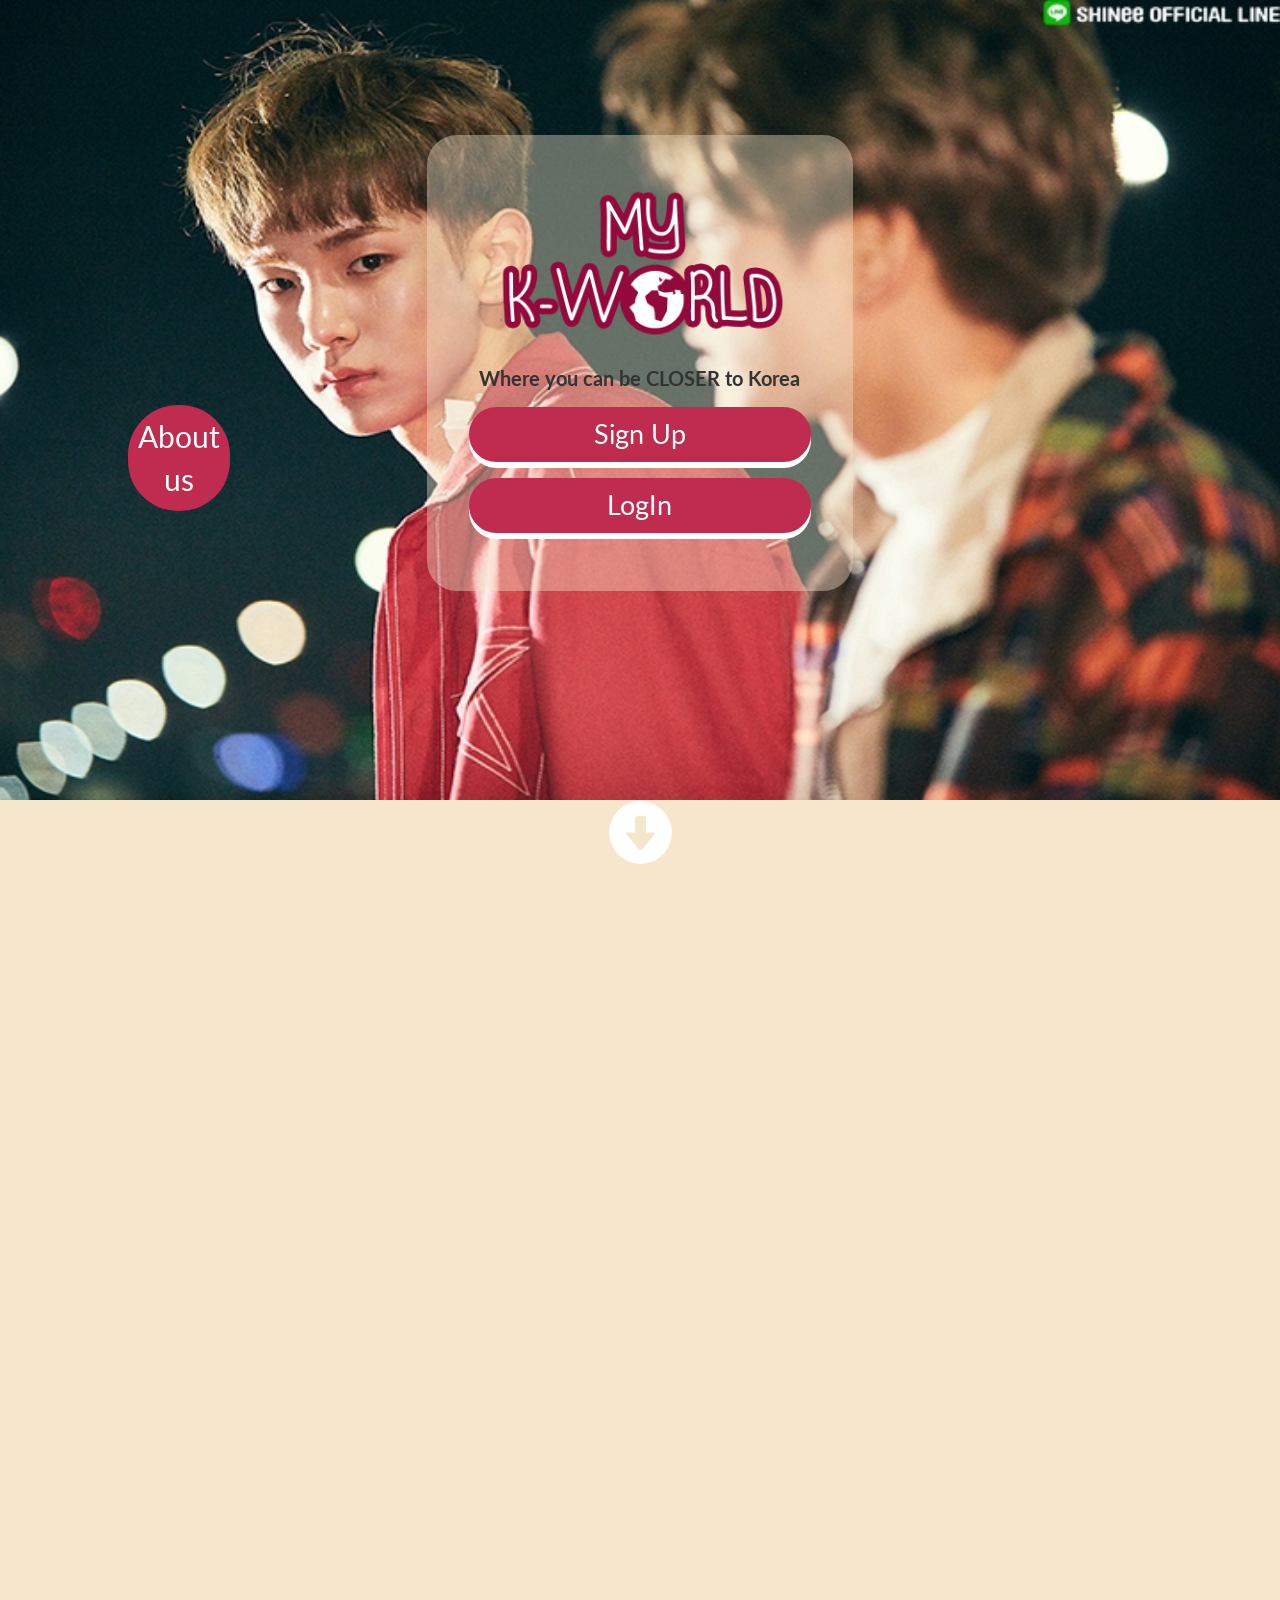
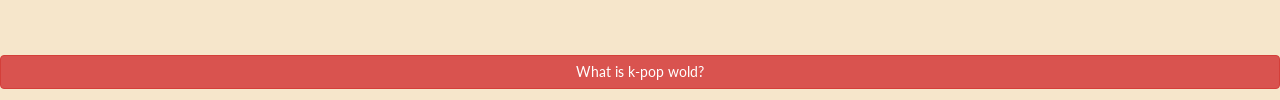
<file: index.html>
<!DOCTYPE html>
<html>
<head>
	<title>My K-World</title>
	<link rel="icon" href="img\planet.ico">

	<meta charset="UTF-8">
    <meta name="viewport" content="width=device-width, initial-scale=1">	

	<!--Librerias-->			
	<script type="text/javascript" src="js/jquery-2.1.4.min.js" ></script>
	<link href="css/bootstrap.css" rel="stylesheet">
	<script type="text/javascript" src="js/jq.js" ></script>

	<link href="https://fonts.googleapis.com/css?family=Lato" rel="stylesheet">
	<!--Estilos-->	
	<link href="css/index.css" rel="stylesheet">

</head>

<body>
<!--BACKGROUND-->
<div id="rotating-item-wrapper" class="col-sm-12">
	<img class="rotating-item img-responsive" src="img/chino1.jpg"/>
	<img class="rotating-item" src="img/chino2.jpg"/>
	<img class="rotating-item" src="img/chino3.jpg"/>
	<img class="rotating-item" src="img/chino4.jpg"/>
	<img class="rotating-item" src="img/chino5.jpg"/>
	<img class="rotating-item" src="img/chino6.jpg"/>
	<img class="rotating-item" src="img/chino7.png"/>
	<img class="rotating-item" src="img/chino8.png"/>
	<img class="rotating-item" src="img/chino9.jpg"/>
</div>

<!--LOGIN-->
	<div class = "row-fluid col-lg-offset-4 col-md-offset-4 col-lg-4 col-md-4 col-sm-12 col-xs-12 login">

		<div class="logo">
			<center>
				<img class =  "img-responsive" src="img/my-k-world-logo.png">
			</center>
		</div>

		<h3>Where you can be CLOSER to Korea</h3>

		<center>
			<input type="button" name="" value = "Sign Up" class="botonSU">
			<input type="button" name="" value = "LogIn" class="botonLI">
		</center>
	</div>
	
<!--YES LOGIN-->
	<div class = "row-fluid col-lg-offset-4 col-md-offset-4 col-lg-4 col-md-4 col-sm-12 col-xs-12 yeslogin">

		<div class="logo">
			<center>
				<img class =  "img-responsive" src="img/my-k-world-logo.png">
			</center>
		</div>

		<h3>Where you can be CLOSER to Korea</h3>

		<center>
			<input type="text" name="" value = "" class="email" required placeholder="Correo electrónico">
			<input type="text" name="" value = "" class="password" required placeholder="Contraseña">
			<input type="button" name="" value = "Login" class="OkLI">
		</center>
		<div>
			<center>
				<p>I don't have an account: <a href="#" class="singupback">SignUp</a></p>
			</center>
		</div>	
	</div>

<!--SINGUP-->	
	<div class="row-fluid col-lg-offset-3 col-md-offset-3 col-lg-6 col-md-6 col-sm-12 col-xs-12 registro">
		
			<div class="row-fluid">
				<form>
					<div class="descSU col-lg-4 col-md-4 col-sm-12 col-xs-12">Username</div>
					<input type="text" name="username" class="textSU col-lg-8 col-md-8 col-sm-12 col-xs-12" required placeholder="Username">

					<div class="descSU col-lg-4 col-md-4 col-sm-12 col-xs-12">Email</div>
					<input type="text" name="email" class="textSU col-lg-8 col-md-8 col-sm-12 col-xs-12" required placeholder="Email">

					<div class="descSU col-lg-4 col-md-4 col-sm-12 col-xs-12">Password</div>
					<input type="text" name="password" class="textSU col-lg-8 col-md-8 col-sm-12 col-xs-12" required placeholder="Password">

					<div class="descSU col-lg-4 col-md-4 col-sm-12 col-xs-12">Name</div>
					<input type="text" name="name" class="textSU col-lg-8 col-md-8 col-sm-12 col-xs-12" required placeholder="Name">

					<div class="descSU col-lg-4 col-md-4 col-sm-12 col-xs-12">Lastname</div>
					<input type="text" name="lastname" class="textSU col-lg-8 col-md-8 col-sm-12 col-xs-12" required placeholder="Lastname">

					<div class="descSU col-lg-4 col-md-4 col-sm-12 col-xs-12">Birthday</div>
					<input type="date" name="birthday" class="textSU col-lg-8 col-md-8 col-sm-12 col-xs-12">
					
					<div class="descSU col-lg-4 col-md-4 col-sm-12 col-xs-12">Gender</div>
					<select class="textSU col-lg-8 col-md-8 col-sm-12 col-xs-12">
						<option value="woman">Female</option>
						<option value="man">Male</option>
						<option value="other">Other</option>
					</select>

					<center>
							<input type="button" name="OkSU" value="Sign Up" class="OkSU">
					</center>			
				</form>
			</div>
			<div>
				<center>
					<p>I already have an account: <a href="#" class="loginback">Login</a></p>
				</center>
			</div>	
	</div>

<!--ABOUT US-->
	<div class="aboutus">
	  <a href="#" class="btnAbout">About<br>us</a>
	</div>

	<div class="landing">

		<div class="backIndex col-sm-12 text-center">
			<div class="row">
			<a href="#" class="backin">
				<span class="glyphicon glyphicon-circle-arrow-down"></span>
			</a>
				
			</div>
			<!--<div class="row Landpage">
						<div class = "col-lg-6 col-md-offset-3 col-md6 col-sm-6 col-sx-6 item ">
				
							<div class="panel panel-default">
							  <div class="panel-heading"><h2>FAV YOUR FAVORITE STAR</h2></div>

								  <div class="panel-body">

								  		<div class="row">
								  			<div class="col-lg-4 col-md-4 col-sm-4 col-sx-4">
								  			 <span class="Landpage-item-img"><img class="img-responsive" src="img/1.png"/> </span>
								  				
								  			</div>
								  			<div class="col-lg-8 col-md-8 col-sm-8 col-sx-8">
								  			<span class="Landpage-item-txt"><p> Lorem Ipsum is simply dummy text of the printing and typesetting industry. Lorem Ipsum has been the industry's standard dummy text ever since the 1500s, when an unknown printer took a galley of type and scrambled it to make a type specimen book. It has survived not only five centuries, but also the leap into electronic typesetting, remaining essentially unchanged. It was popularised in the 1960s with the release of Letraset sheets containing Lorem Ipsum passages, and more recently with desktop publishing software like Aldus PageMaker including versions of Lorem Ipsum</p></span>
								  				
								  			</div>
								  		</div>
								 
							  	  </div>
							</div>

				 
				</div>-->
						<div class="row Landpage ">
		

				<div class = "col-lg-12 col-md-12 col-sm-12 col-sx-12 Landpage-item landPanel-1">
				
							<div class="panel panel-default panel-transparent panel-centered">
							  <div class="panel-heading"><h2>FAV YOUR FAVORITE STAR</h2></div>

								  <div class="panel-body">

								  		<div class="row">
								  			<div class="col-lg-4 col-md-4 col-sm-4 col-sx-4">
								  			 <span class="Landpage-item-img"><img class="img-responsive" src="img/1.png"/> </span>
								  				
								  			</div>
								  			<div class="col-lg-8 col-md-8 col-sm-8 col-sx-8">
								  			<span class="Landpage-item-txt"><p> Lorem Ipsum is simply dummy text of the printing and typesetting industry. Lorem Ipsum has been the industry's standard dummy text ever since the 1500s, when an unknown printer took a galley of type and scrambled it to make a type specimen book. It has survived not only five centuries, but also the leap into electronic typesetting, remaining essentially unchanged. It was popularised in the 1960s with the release of Letraset sheets containing Lorem Ipsum passages, and more recently with desktop publishing software like Aldus PageMaker including versions of Lorem Ipsum</p></span>
								  				
								  			</div>
								  		</div>
								 
							  	  </div>
							</div>

				 <a class="btn btn-danger btn-outline btn-block btn-nextPanel">What is k-pop wold?</a>
				</div>

				

				<div class = "col-lg-12 col-md-12 col-sm-12 col-sx-12 Landpage-item landPanel-2">
				
							<div class="panel panel-default panel-transparent panel-centered">
							  <div class="panel-heading"><h2>RELEVANT NEWS</h2></div>

								  <div class="panel-body">

								  		<div class="row">
								  			<div class="col-lg-4 col-md-4 col-sm-4 col-sx-4">
								  			 <span class="Landpage-item-img"><img class="img-responsive" src="img/2.png"/> </span>
								  				
								  			</div>
								  			<div class="col-lg-8 col-md-8 col-sm-8 col-sx-8">
								  			<span class="Landpage-item-txt"><p> Lorem Ipsum is simply dummy text of the printing and typesetting industry. Lorem Ipsum has been the industry's standard dummy text ever since the 1500s, when an unknown printer took a galley of type and scrambled it to make a type specimen book. It has survived not only five centuries, but also the leap into electronic typesetting, remaining essentially unchanged. It was popularised in the 1960s with the release of Letraset sheets containing Lorem Ipsum passages, and more recently with desktop publishing software like Aldus PageMaker including versions of Lorem Ipsum</p></span>
								  				
								  			</div>
								  		</div>
								 
							  	  </div>
							</div>
				
			
				 <a class="btn btn-danger btn-outline btn-block btn-nextPanel">NEXT</a>
				</div>

				<div class = "col-lg-12 col-md-12 col-sm-12 col-sx-12 Landpage-item landPanel-3">
				

							<div class="panel panel-default panel-transparent panel-centered">
							  <div class="panel-heading"><h2>WATCHED DORAMAS?</h2></div>

								  <div class="panel-body">

								  		<div class="row">
								  			<div class="col-lg-4 col-md-4 col-sm-4 col-sx-4">
								  			 <span class="Landpage-item-img"><img class="img-responsive" src="img/3.png"/> </span>
								  				
								  			</div>
								  			<div class="col-lg-8 col-md-8 col-sm-8 col-sx-8">
								  			<span class="Landpage-item-txt"><p> Lorem Ipsum is simply dummy text of the printing and typesetting industry. Lorem Ipsum has been the industry's standard dummy text ever since the 1500s, when an unknown printer took a galley of type and scrambled it to make a type specimen book. It has survived not only five centuries, but also the leap into electronic typesetting, remaining essentially unchanged. It was popularised in the 1960s with the release of Letraset sheets containing Lorem Ipsum passages, and more recently with desktop publishing software like Aldus PageMaker including versions of Lorem Ipsum</p></span>
								  				
								  			</div>
								  		</div>
								 
							  	  </div>
							</div>
				
				
				 <a class="btn btn-danger btn-outline btn-block btn-nextPanel">NEXT</a>
				</div>


				<div class = "col-lg-12 col-md-12 col-sm-12 col-sx-12 Landpage-item landPanel-4">
				


							<div class="panel panel-default panel-transparent panel-centered">
							  <div class="panel-heading"><h2>BE PART OF THE COMUNITY</h2></div>

								  <div class="panel-body">

								  		<div class="row">
								  			<div class="col-lg-4 col-md-4 col-sm-4 col-sx-4">
								  			 <span class="Landpage-item-img"><img class="img-responsive" src="img/4.png"/> </span>
								  				
								  			</div>
								  			<div class="col-lg-8 col-md-8 col-sm-8 col-sx-8">
								  			<span class="Landpage-item-txt"><p> Lorem Ipsum is simply dummy text of the printing and typesetting industry. Lorem Ipsum has been the industry's standard dummy text ever since the 1500s, when an unknown printer took a galley of type and scrambled it to make a type specimen book. It has survived not only five centuries, but also the leap into electronic typesetting, remaining essentially unchanged. It was popularised in the 1960s with the release of Letraset sheets containing Lorem Ipsum passages, and more recently with desktop publishing software like Aldus PageMaker including versions of Lorem Ipsum</p></span>
								  				
								  			</div>
								  		</div>
								 
							  	  </div>
							</div>
				
				
				 <a class="btn btn-danger btn-outline btn-block btn-nextPanel">NEXT</a>
				</div>

				

		       	
		</div>

				<div class="row">
					<a class="btn btn-danger btn-outline btn-block btn-nextPanel">What is k-pop wold?</a>
				</div>
				
			</div>
			



			
			<!--

		<div class="row Landpage ">
		

				<div class = "col-lg-12 col-md-12 col-sm-12 col-sx-12 Landpage-item landPanel-1">
				<a href="index.html" class="btn btn-danger btn-outline btn-block btn btn-index">Back to Login</a>
							<div class="panel panel-default panel-transparent panel-centered">
							  <div class="panel-heading"><h2>FAV YOUR FAVORITE STAR</h2></div>

								  <div class="panel-body">

								  		<div class="row">
								  			<div class="col-lg-4 col-md-4 col-sm-4 col-sx-4">
								  			 <span class="Landpage-item-img"><img class="img-responsive" src="img/1.png"/> </span>
								  				
								  			</div>
								  			<div class="col-lg-8 col-md-8 col-sm-8 col-sx-8">
								  			<span class="Landpage-item-txt"><p> Lorem Ipsum is simply dummy text of the printing and typesetting industry. Lorem Ipsum has been the industry's standard dummy text ever since the 1500s, when an unknown printer took a galley of type and scrambled it to make a type specimen book. It has survived not only five centuries, but also the leap into electronic typesetting, remaining essentially unchanged. It was popularised in the 1960s with the release of Letraset sheets containing Lorem Ipsum passages, and more recently with desktop publishing software like Aldus PageMaker including versions of Lorem Ipsum</p></span>
								  				
								  			</div>
								  		</div>
								 
							  	  </div>
							</div>

				 <a class="btn btn-danger btn-outline btn-block btn-nextPanel">What is k-pop wold?</a>
				</div>

				

				<div class = "col-lg-12 col-md-12 col-sm-12 col-sx-12 Landpage-item landPanel-2">
				<a href="index.html" class="btn btn-danger btn-outline btn-block btn btn-index">Back to Login</a>
							<div class="panel panel-default panel-transparent panel-centered">
							  <div class="panel-heading"><h2>RELEVANT NEWS</h2></div>

								  <div class="panel-body">

								  		<div class="row">
								  			<div class="col-lg-4 col-md-4 col-sm-4 col-sx-4">
								  			 <span class="Landpage-item-img"><img class="img-responsive" src="img/2.png"/> </span>
								  				
								  			</div>
								  			<div class="col-lg-8 col-md-8 col-sm-8 col-sx-8">
								  			<span class="Landpage-item-txt"><p> Lorem Ipsum is simply dummy text of the printing and typesetting industry. Lorem Ipsum has been the industry's standard dummy text ever since the 1500s, when an unknown printer took a galley of type and scrambled it to make a type specimen book. It has survived not only five centuries, but also the leap into electronic typesetting, remaining essentially unchanged. It was popularised in the 1960s with the release of Letraset sheets containing Lorem Ipsum passages, and more recently with desktop publishing software like Aldus PageMaker including versions of Lorem Ipsum</p></span>
								  				
								  			</div>
								  		</div>
								 
							  	  </div>
							</div>
				
			
				 <a class="btn btn-danger btn-outline btn-block btn-nextPanel">NEXT</a>
				</div>

				<div class = "col-lg-12 col-md-12 col-sm-12 col-sx-12 Landpage-item landPanel-3">
				<a href="index.html" class="btn btn-danger btn-outline btn-block btn btn-index">Back to Login</a>

							<div class="panel panel-default panel-transparent panel-centered">
							  <div class="panel-heading"><h2>WATCHED DORAMAS?</h2></div>

								  <div class="panel-body">

								  		<div class="row">
								  			<div class="col-lg-4 col-md-4 col-sm-4 col-sx-4">
								  			 <span class="Landpage-item-img"><img class="img-responsive" src="img/3.png"/> </span>
								  				
								  			</div>
								  			<div class="col-lg-8 col-md-8 col-sm-8 col-sx-8">
								  			<span class="Landpage-item-txt"><p> Lorem Ipsum is simply dummy text of the printing and typesetting industry. Lorem Ipsum has been the industry's standard dummy text ever since the 1500s, when an unknown printer took a galley of type and scrambled it to make a type specimen book. It has survived not only five centuries, but also the leap into electronic typesetting, remaining essentially unchanged. It was popularised in the 1960s with the release of Letraset sheets containing Lorem Ipsum passages, and more recently with desktop publishing software like Aldus PageMaker including versions of Lorem Ipsum</p></span>
								  				
								  			</div>
								  		</div>
								 
							  	  </div>
							</div>
				
				
				 <a class="btn btn-danger btn-outline btn-block btn-nextPanel">NEXT</a>
				</div>


				<div class = "col-lg-12 col-md-12 col-sm-12 col-sx-12 Landpage-item landPanel-4">
				<a href="index.html" class="btn btn-danger btn-outline btn-block btn btn-index">Back to Login</a>


							<div class="panel panel-default panel-transparent panel-centered">
							  <div class="panel-heading"><h2>BE PART OF THE COMUNITY</h2></div>

								  <div class="panel-body">

								  		<div class="row">
								  			<div class="col-lg-4 col-md-4 col-sm-4 col-sx-4">
								  			 <span class="Landpage-item-img"><img class="img-responsive" src="img/4.png"/> </span>
								  				
								  			</div>
								  			<div class="col-lg-8 col-md-8 col-sm-8 col-sx-8">
								  			<span class="Landpage-item-txt"><p> Lorem Ipsum is simply dummy text of the printing and typesetting industry. Lorem Ipsum has been the industry's standard dummy text ever since the 1500s, when an unknown printer took a galley of type and scrambled it to make a type specimen book. It has survived not only five centuries, but also the leap into electronic typesetting, remaining essentially unchanged. It was popularised in the 1960s with the release of Letraset sheets containing Lorem Ipsum passages, and more recently with desktop publishing software like Aldus PageMaker including versions of Lorem Ipsum</p></span>
								  				
								  			</div>
								  		</div>
								 
							  	  </div>
							</div>
				
				
				 <a class="btn btn-danger btn-outline btn-block btn-nextPanel">NEXT</a>
				</div>

				

		       	
		</div>
		-->
		</div>



	</div>
<!--FOOTER-->
   <div class ="pie">
           <center>
                <div class = "container">

                 <div class = "about col-lg-2 col-md-2 col-sm-12 col-sx-12">
                 	
                 </div>

                <div class = "cosita col-lg-8 col-md-8 col-sm-12 col-sx-12" >
                      Website Terms of Use and Privacy Policy Financial Privacy Policy Site Map More Info About My K-World
                </div>

                <div class = "cr col-lg-2 col-md-2 col-sm-12 col-sx-12">
                    Copyright 2017
                </div>
                    
                
                </div>
            </center>
    </div>
<!--LANDING PAGE-->



</body>
	<!--Jcueros y eso-->
	<script type="text/javascript" src = "js/mover.js"></script>
	<script type="text/javascript" src = "js/infiniteImg.js"></script>
</html>
</file>
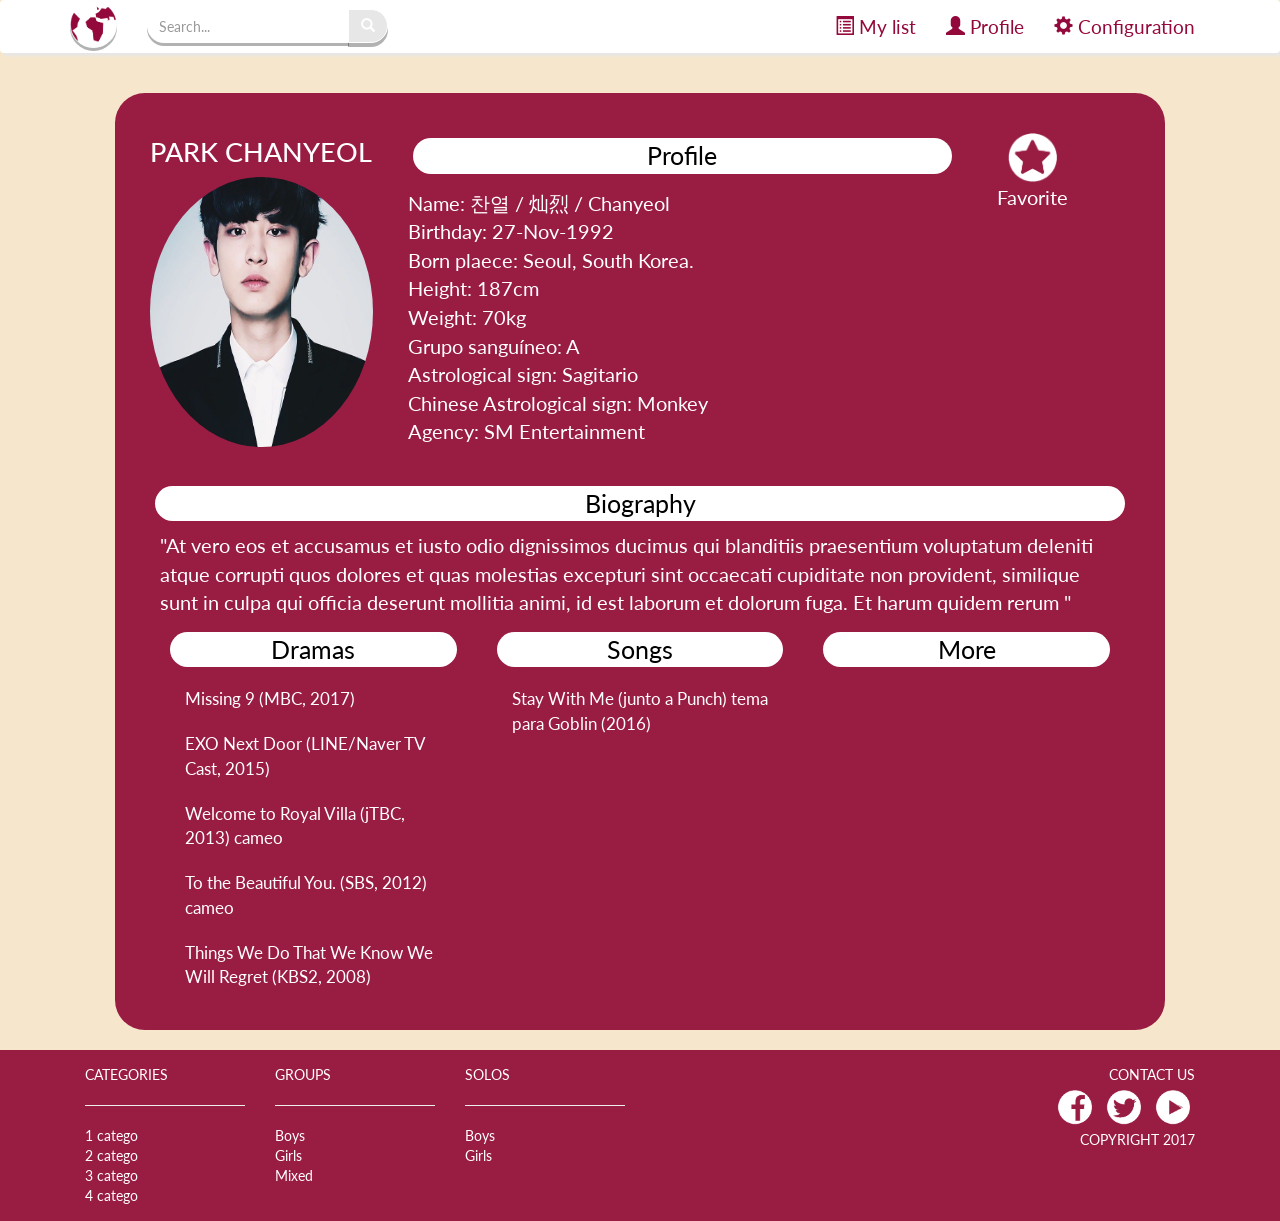
<file: artist.html>
<!DOCTYPE html>
<html>
<head>
	<title>My K-World</title>
	<link rel="icon" href="img\planet.ico">

	<meta charset="UTF-8">
    <meta name="viewport" content="width=device-width, initial-scale=1">	

	<!--Librerias-->			
	<script type="text/javascript" src="js/jquery-2.1.4.min.js" ></script>
	<link href="css/bootstrap.css" rel="stylesheet">

	<link href="https://fonts.googleapis.com/css?family=Lato" rel="stylesheet">
	<!--Estilos-->	
	<link href="css/style.css" rel="stylesheet">

</head>

<body>

 <div class="container-fluid">

<!--NAVBAR-->
  <div class="row">
    <nav class="navbar nb-color" role="navigation">
                  <div class = "container">
                  <!-- El logotipo y el icono que despliega el menú se agrupan
                       para mostrarlos mejor en los dispositivos móviles -->
                  <div class="navbar-header">
                    <button type="button" class="navbar-toggle nb-btn-mini" data-toggle="collapse"
                            data-target=".navbar-ex1-collapse">
                      <span class="sr-only">More</span>
                      <span class="icon-bar"></span>
                      <span class="icon-bar"></span>
                      <span class="icon-bar"></span>
                    </button>
                    <a class="navbar-brand logotipo" href="start.html"><img src="img/planet.png" class = "logoNav"></a>
                  </div>
                 
                  <!-- Agrupar los enlaces de navegación, los formularios y cualquier
                       otro elemento que se pueda ocultar al minimizar la barra -->
                  <div class="collapse navbar-collapse navbar-ex1-collapse navSearch">

                    <form class="nav navbar-form navbar-left" role="search">
                      <div class="form-group input-group">
                        <input type="text" class="form-control nb-search" placeholder="Search...">
                          <span class="input-group-btn"><button type="submit" class="btn btn-danger nb-search-btnok search-btn"><span class="glyphicon glyphicon-search"></span></button></span>

                      </div>
                      
                    </form>
                 
                    <ul class="nav navbar-nav navbar-right">
                      <li><a href="list.html" class = "nb-link"><span class = "glyphicon glyphicon-list-alt"></span> My list</a></li>
                      <li><a href="profile.html" class = "nb-link"><span class = "glyphicon glyphicon-user"></span> Profile</a></li>
                      <li class="dropdown"><a href="#" class="dropdown-toggle nb-link" data-toggle="dropdown"><span class = "glyphicon glyphicon-cog"></span> Configuration</a>
                          <ul class="dropdown-menu menusito">
                      <li><a href="config.html"><span class = "glyphicon glyphicon-edit"></span> Edit profile</a></li>
                      <li><a href="config-account.html"><span class = "glyphicon glyphicon-cog"></span> Account settings</a></li>
                      <li><a href="index.html"><span class = "glyphicon glyphicon-log-out"></span> Log out</a></li>
                    </ul>
                      </li>
                    </ul>

                  </div>
                  </div>
      </nav>
  </div>
<!--CONTENIDO-->

<div class="row elart">
	<div class = "foto col-lg-3 col-md-3 col-sm-12 col-xs-12">
		<h4 class="text-center"> PARK CHANYEOL</h4>
		<img src="img/chanyeol.jpg" class="img-responsive img-circle">
	</div>
	<div  class = "descrip col-lg-7 col-md-7 col-sm-12 col-xs-12">
		<div class="smolbio">Profile</div>
		<ul>
			<li>Name: 찬열 / 灿烈 / Chanyeol</li>
			<li>Birthday: 27-Nov-1992</li>
			<li>Born plaece: Seoul, South Korea.</li>
			<li>Height: 187cm</li>
			<li>Weight: 70kg</li>
			<li>Grupo sanguíneo: A</li>
			<li>Astrological sign: Sagitario</li>
			<li>Chinese Astrological sign: Monkey</li>
			<li>Agency: SM Entertainment</li>
		</ul>
	</div>
	<div  class = "follow col-lg-2 col-md-2 col-sm-12 col-xs-12">
    <ul>
      <li class="fol2">
        <a href="#"><img src="img/fav.png" class = "img-responsive">Favorite</a>
      </li>
    </ul>	
	</div>
	
	<div  class = "mas col-lg-12 col-md-12 col-sm-12 col-xs-12">

		<div class="smolbio">Biography</div>

		<div class = "smolbioDd">
			
      <p>"At vero eos et accusamus et iusto odio dignissimos ducimus qui blanditiis praesentium voluptatum deleniti atque corrupti quos dolores et quas molestias excepturi sint occaecati cupiditate non provident, similique sunt in culpa qui officia deserunt mollitia animi, id est laborum et dolorum fuga. Et harum quidem rerum "</p>
			
      <div class="dramas col-lg-4 col-md-4 col-sm-12 col-xs-12">
				<div class="smolbio">Dramas</div>
				<ul>
					<li>Missing 9 (MBC, 2017)</li>
					<li>EXO Next Door (LINE/Naver TV Cast, 2015)</li>
					<li>Welcome to Royal Villa (jTBC, 2013) cameo</li>
					<li>To the Beautiful You. (SBS, 2012) cameo</li>
					<li>Things We Do That We Know We Will Regret (KBS2, 2008)</li>
				</ul>
			</div>
			<div class="songs col-lg-4 col-md-4 col-sm-12 col-xs-12">
				<div class="smolbio">Songs</div>
				<ul>
					<li>Stay With Me (junto a Punch) tema para Goblin (2016)</li>
				</ul>
			</div>
			<div class="more col-lg-4 col-md-4 col-sm-12 col-xs-12">
				<div class="smolbio">More</div>
				<ul>
					<li></li>
				</ul>
			</div>
		</div>
	</div>

</div>

<!--FOOTER-->
 <div class ="row pie">
        <div class = "container">
                 <div class = "col-lg-2 col-md-2 col-sm-12 col-sx-12 category">
                  <a href="#">CATEGORIES</a>
                  <hr>
                  <ul>
                    <li><a href="#">1 catego</a></li>
                    <li><a href="#">2 catego</a></li>
                    <li><a href="#">3 catego</a></li>
                    <li><a href="#">4 catego</a></li>
                  </ul>
                  <hr class= "lineaverse">
                 </div>

                 <div class = "col-lg-2 col-md-2 col-sm-12 col-sx-12 groups">
                  <a href="#">GROUPS</a>
                  <hr>
                  <ul>
                    <li><a href="#">Boys</a></li>
                    <li><a href="#">Girls</a></li>
                    <li><a href="#">Mixed</a></li>
                  </ul>
                  <hr class= "lineaverse">
                 </div>
                 <div class = "col-lg-2 col-md-2 col-sm-12 col-sx-12 solos">
                  <a href="#">SOLOS</a>
                  <hr>
                  <ul>
                    <li><a href="#">Boys</a></li>
                    <li><a href="#">Girls</a></li>
                  </ul>
                  <hr class= "lineaverse">
                 </div>
                 <div class = "col-lg-6 col-md-6 col-sm-12 col-sx-12 contact">
                  <a href="#">CONTACT US</a>
                  <br>
                  <a href=""><img src="img/fbh.png" class="img1"></a>
                  <a href=""><img src="img/twit.png" class="img2"></a>
                  <a href=""><img src="img/u2h.png" class="img3"></a>

                  <P>COPYRIGHT 2017</P>
                </div>        
        </div>
 </div>

 </div>


</body>
	<!--Jcueros y eso-->
	<script type="text/javascript" src = "js/bootstrap.js"></script>
</html>
</file>
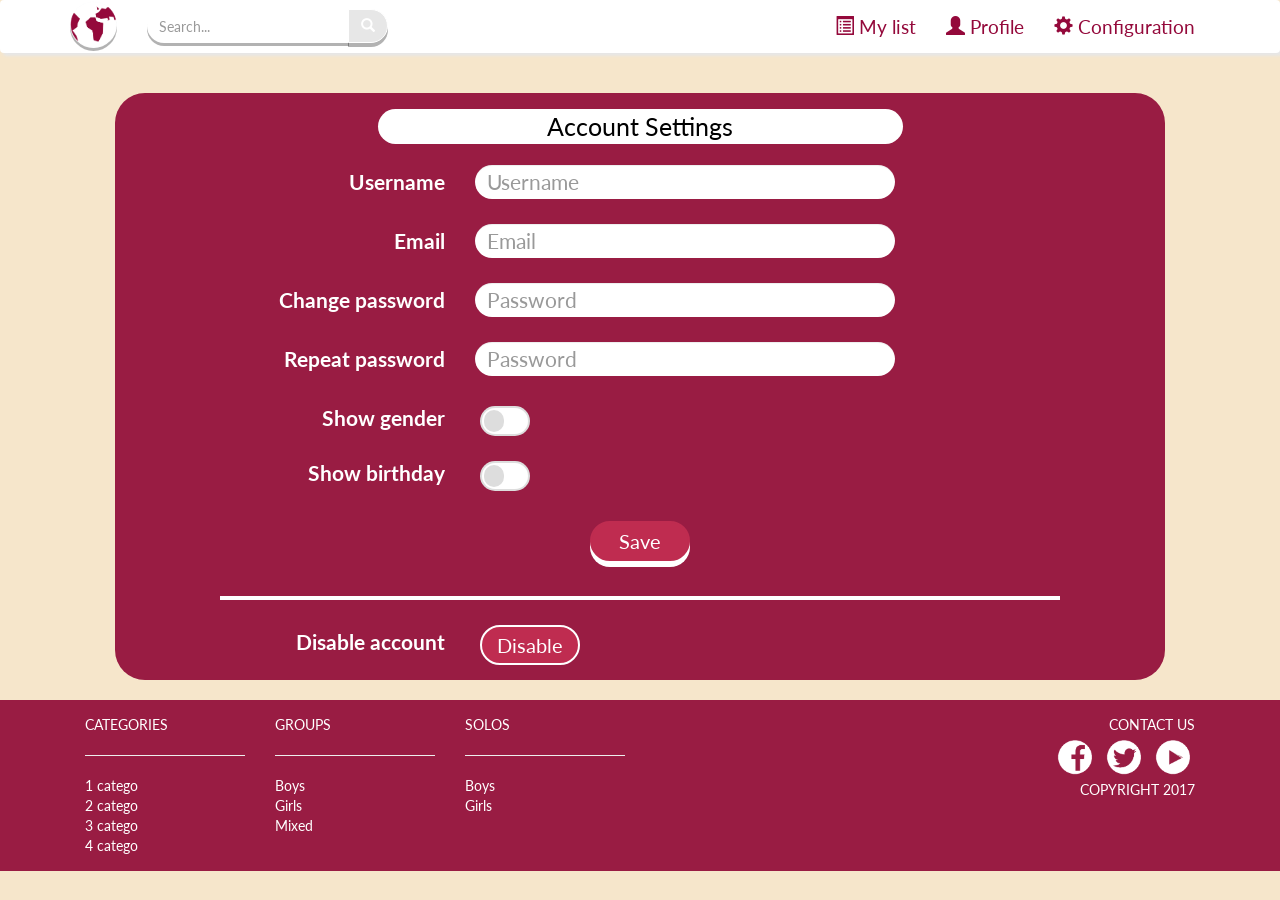
<file: config-account.html>
<!DOCTYPE html>
<html>
<head>
	<title>My K-World</title>
	<link rel="icon" href="img\planet.ico">

	<meta charset="UTF-8">
    <meta name="viewport" content="width=device-width, initial-scale=1">	

	<!--Librerias-->			
	<script type="text/javascript" src="js/jquery-2.1.4.min.js" ></script>
	<link href="css/bootstrap.css" rel="stylesheet">

	<link href="https://fonts.googleapis.com/css?family=Lato" rel="stylesheet">
	<!--Estilos-->	
	<link href="css/style.css" rel="stylesheet">

	<script type="text/javascript" src = "js/verFoto.js"></script>
</head>

<body>

 <div class="container-fluid">

<!--NAVBAR-->
   <div class="row">
    <nav class="navbar nb-color" role="navigation">
                  <div class = "container">
                  <!-- El logotipo y el icono que despliega el menú se agrupan
                       para mostrarlos mejor en los dispositivos móviles -->
                  <div class="navbar-header">
                    <button type="button" class="navbar-toggle nb-btn-mini" data-toggle="collapse"
                            data-target=".navbar-ex1-collapse">
                      <span class="sr-only">More</span>
                      <span class="icon-bar"></span>
                      <span class="icon-bar"></span>
                      <span class="icon-bar"></span>
                    </button>
                    <a class="navbar-brand logotipo" href="start.html"><img src="img/planet.png" class = "logoNav"></a>
                  </div>
                 
                  <!-- Agrupar los enlaces de navegación, los formularios y cualquier
                       otro elemento que se pueda ocultar al minimizar la barra -->
                  <div class="collapse navbar-collapse navbar-ex1-collapse navSearch">

                    <form class="nav navbar-form navbar-left" role="search">
                      <div class="form-group input-group">
                        <input type="text" class="form-control nb-search" placeholder="Search...">
                          <span class="input-group-btn"><button type="submit" class="btn btn-danger nb-search-btnok search-btn"><span class="glyphicon glyphicon-search"></span></button></span>

                      </div>
                      
                    </form>
                 
                    <ul class="nav navbar-nav navbar-right">
                      <li><a href="list.html" class = "nb-link"><span class = "glyphicon glyphicon-list-alt"></span> My list</a></li>
                      <li><a href="profile.html" class = "nb-link"><span class = "glyphicon glyphicon-user"></span> Profile</a></li>
                      <li class="dropdown"><a href="#" class="dropdown-toggle nb-link" data-toggle="dropdown"><span class = "glyphicon glyphicon-cog"></span> Configuration</a>
                          <ul class="dropdown-menu menusito">
                      <li><a href="config.html"><span class = "glyphicon glyphicon-edit"></span> Edit profile</a></li>
                      <li><a href="config-account.html"><span class = "glyphicon glyphicon-cog"></span> Account settings</a></li>
                      <li><a href="index.html"><span class = "glyphicon glyphicon-log-out"></span> Log out</a></li>
                    </ul>
                      </li>
                    </ul>

                  </div>
                  </div>
      </nav>
  </div>
<!--CONTENIDO-->

	<div class="row config">

		<div class="tittle-edt">Account Settings</div>

		<form class="form-horizontal formu-edit text-center">	

     <div class="form-group">
        <label for="input1" class="col-sm-offset-1 col-sm-3 control-label descE">Username</label>
        <div class="col-sm-5">
            <input type="text" class="form-control textE" id="input1" placeholder="Username">
        </div>
      </div>

      <div class="form-group">
        <label for="input2" class="col-sm-offset-1 col-sm-3 control-label descE">Email</label>
        <div class="col-sm-5">
            <input type="text" class="form-control textE" id="input2" placeholder="Email">
        </div>
      </div>

      <div class="form-group">
        <label for="input3" class="col-sm-offset-1 col-sm-3 control-label descE">Change password</label>
         <div class="col-sm-5">
           <input type="text" class="form-control textE" id="input3" placeholder="Password">
         </div>
      </div>

      <div class="form-group">
        <label for="input4" class="col-sm-offset-1 col-sm-3 control-label descE">Repeat password</label>
         <div class="col-sm-5">
           <input type="text" class="form-control textE" id="input4" placeholder="Password">
         </div>
      </div>
				
      <div class="form-group">
        <label for="input5" class="col-sm-offset-1 col-sm-3 control-label descE">Show gender</label>
         <div class="col-sm-5">

           <div class="switch">
              <input id="cmn-toggle-1" class="cmn-toggle cmn-toggle-round-flat" type="checkbox" value="yesGend">
              <label for="cmn-toggle-1" class="coso"></label>
          </div>
          </div>
      </div>

      <div class="form-group">
        <label for="input6" class="col-sm-offset-1 col-sm-3 control-label descE">Show birthday</label>
         <div class="col-sm-5">

           <div class="switch">
              <input id="cmn-toggle-2" class="cmn-toggle cmn-toggle-round-flat" type="checkbox" value="yesBirth">
              <label for="cmn-toggle-2" class="coso"></label>
          </div>
          </div>
      </div>

				<input type="button" name="OkEdit" value="Save" class="OkEdit">
		</form>

    <hr class="lineaGG">

    <form class="form-horizontal formu-edit">
       <div class="form-group">
        <label for="input2" class="col-sm-offset-1 col-sm-3 control-label descE">Disable account</label>
        <div class="col-sm-5">
            <input type="button" name="OkBye" value="Disable" class="OkBye">
        </div>
      </div>
    </form>
	
	</div>

<!--FOOTER-->
 <div class ="row pie">
        <div class = "container">
                 <div class = "col-lg-2 col-md-2 col-sm-12 col-sx-12 category">
                  <a href="#">CATEGORIES</a>
                  <hr>
                  <ul>
                    <li><a href="#">1 catego</a></li>
                    <li><a href="#">2 catego</a></li>
                    <li><a href="#">3 catego</a></li>
                    <li><a href="#">4 catego</a></li>
                  </ul>
                  <hr class= "lineaverse">
                 </div>

                 <div class = "col-lg-2 col-md-2 col-sm-12 col-sx-12 groups">
                  <a href="#">GROUPS</a>
                  <hr>
                  <ul>
                    <li><a href="#">Boys</a></li>
                    <li><a href="#">Girls</a></li>
                    <li><a href="#">Mixed</a></li>
                  </ul>
                  <hr class= "lineaverse">
                 </div>
                 <div class = "col-lg-2 col-md-2 col-sm-12 col-sx-12 solos">
                  <a href="#">SOLOS</a>
                  <hr>
                  <ul>
                    <li><a href="#">Boys</a></li>
                    <li><a href="#">Girls</a></li>
                  </ul>
                  <hr class= "lineaverse">
                 </div>
                 <div class = "col-lg-6 col-md-6 col-sm-12 col-sx-12 contact">
                  <a href="#">CONTACT US</a>
                  <br>
                  <a href=""><img src="img/fbh.png" class="img1"></a>
                  <a href=""><img src="img/twit.png" class="img2"></a>
                  <a href=""><img src="img/u2h.png" class="img3"></a>

                  <P>COPYRIGHT 2017</P>
                </div>        
        </div>
 </div>

 </div>


</body>
	<!--Jcueros y eso-->
	<script type="text/javascript" src = "js/bootstrap.js"></script>
	<script type="text/javascript" src = "js/verFoto.js"></script>
</html>
</file>
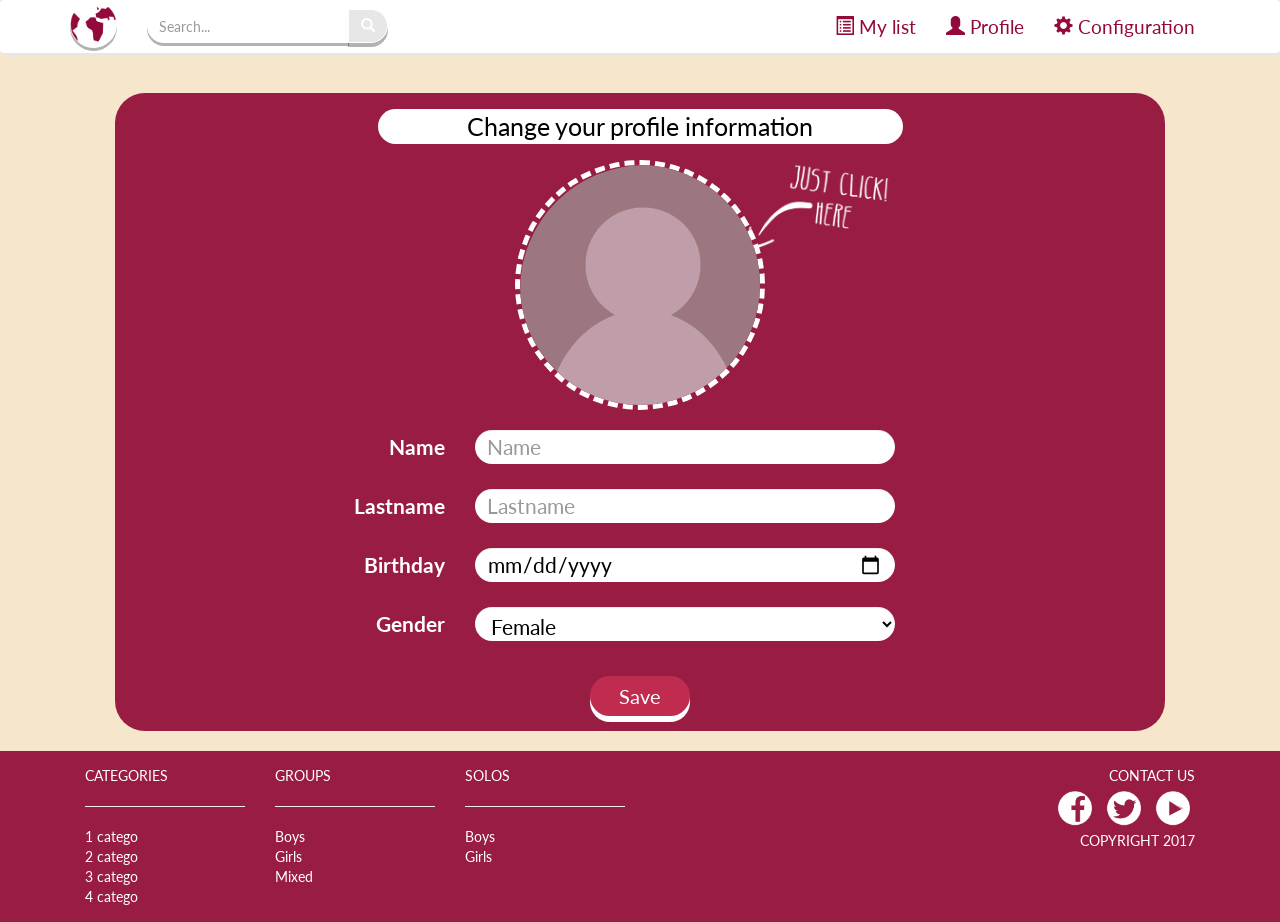
<file: config.html>
<!DOCTYPE html>
<html>
<head>
	<title>My K-World</title>
	<link rel="icon" href="img\planet.ico">

	<meta charset="UTF-8">
    <meta name="viewport" content="width=device-width, initial-scale=1">	

	<!--Librerias-->			
	<script type="text/javascript" src="js/jquery-2.1.4.min.js" ></script>
	<link href="css/bootstrap.css" rel="stylesheet">

	<link href="https://fonts.googleapis.com/css?family=Lato" rel="stylesheet">
	<!--Estilos-->	
	<link href="css/style.css" rel="stylesheet">

	<script type="text/javascript" src = "js/verFoto.js"></script>
</head>

<body>

 <div class="container-fluid">

<!--NAVBAR-->
 <div class="row">
    <nav class="navbar nb-color" role="navigation">
                  <div class = "container">
                  <!-- El logotipo y el icono que despliega el menú se agrupan
                       para mostrarlos mejor en los dispositivos móviles -->
                  <div class="navbar-header">
                    <button type="button" class="navbar-toggle nb-btn-mini" data-toggle="collapse"
                            data-target=".navbar-ex1-collapse">
                      <span class="sr-only">More</span>
                      <span class="icon-bar"></span>
                      <span class="icon-bar"></span>
                      <span class="icon-bar"></span>
                    </button>
                    <a class="navbar-brand logotipo" href="start.html"><img src="img/planet.png" class = "logoNav"></a>
                  </div>
                 
                  <!-- Agrupar los enlaces de navegación, los formularios y cualquier
                       otro elemento que se pueda ocultar al minimizar la barra -->
                  <div class="collapse navbar-collapse navbar-ex1-collapse navSearch">

                    <form class="nav navbar-form navbar-left" role="search">
                      <div class="form-group input-group">
                        <input type="text" class="form-control nb-search" placeholder="Search...">
                          <span class="input-group-btn"><button type="submit" class="btn btn-danger nb-search-btnok search-btn"><span class="glyphicon glyphicon-search"></span></button></span>

                      </div>
                      
                    </form>
                 
                    <ul class="nav navbar-nav navbar-right">
                      <li><a href="list.html" class = "nb-link"><span class = "glyphicon glyphicon-list-alt"></span> My list</a></li>
                      <li><a href="profile.html" class = "nb-link"><span class = "glyphicon glyphicon-user"></span> Profile</a></li>
                      <li class="dropdown"><a href="#" class="dropdown-toggle nb-link" data-toggle="dropdown"><span class = "glyphicon glyphicon-cog"></span> Configuration</a>
                          <ul class="dropdown-menu menusito">
                      <li><a href="config.html"><span class = "glyphicon glyphicon-edit"></span> Edit profile</a></li>
                      <li><a href="config-account.html"><span class = "glyphicon glyphicon-cog"></span> Account settings</a></li>
                      <li><a href="index.html"><span class = "glyphicon glyphicon-log-out"></span> Log out</a></li>
                    </ul>
                      </li>
                    </ul>

                  </div>
                  </div>
      </nav>
  </div>

<!--CONTENIDO-->

	<div class="row config">

		<div class="tittle-edt">Change your profile information</div>

		<form class="form-horizontal formu-edit text-center">				

				<div class="justclick">
					  <img src="img/justclick.png"/>
				</div>

				<div class = "fotito">
						<div class="uploader" onclick="$('#filePhoto').click()">
						    <img src="img/default.png"/>
						    <input type="file" name="userprofile_picture"  id="filePhoto" />
						</div>
				</div>

	            <div class="form-group">
	                <label for="input4" class="col-sm-offset-1 col-sm-3 control-label descE">Name</label>
	                <div class="col-sm-5">
	                    <input type="text" class="form-control  textE" id="input4" placeholder="Name">
	                </div>
	            </div>

	            <div class="form-group">
	                <label for="input5" class="col-sm-offset-1 col-sm-3 control-label descE">Lastname</label>
	                <div class="col-sm-5">
	                    <input type="text" class="form-control  textE" id="input5" placeholder="Lastname">
	                </div>
	            </div>

	            <div class="form-group">
	                <label for="input6" class="col-sm-offset-1 col-sm-3 control-label descE">Birthday</label>
	                <div class="col-sm-5">
	                    <input type="date" class="form-control  textE" id="input6" placeholder="Birthday">
	                </div>
	            </div> 

	            <div class="form-group">
      				  <label class="col-sm-offset-1 col-sm-3 control-label  descE" for="selectbasic">Gender</label>
      				  <div class="col-sm-5">
      				    <select id="selectbasic" name="selectbasic" class="form-control textE">
      				      <option value="1">Female</option>
      				      <option value="2">Male</option>
      				      <option value="3">Other</option>
      				    </select>
      				  </div>
				      </div>
				
				<input type="button" name="OkEdit" value="Save" class="OkEdit">
		</form>
	
	</div>

<!--FOOTER-->
 <div class ="row pie">
        <div class = "container">
                 <div class = "col-lg-2 col-md-2 col-sm-12 col-sx-12 category">
                  <a href="#">CATEGORIES</a>
                  <hr>
                  <ul>
                    <li><a href="#">1 catego</a></li>
                    <li><a href="#">2 catego</a></li>
                    <li><a href="#">3 catego</a></li>
                    <li><a href="#">4 catego</a></li>
                  </ul>
                  <hr class= "lineaverse">
                 </div>

                 <div class = "col-lg-2 col-md-2 col-sm-12 col-sx-12 groups">
                  <a href="#">GROUPS</a>
                  <hr>
                  <ul>
                    <li><a href="#">Boys</a></li>
                    <li><a href="#">Girls</a></li>
                    <li><a href="#">Mixed</a></li>
                  </ul>
                  <hr class= "lineaverse">
                 </div>
                 <div class = "col-lg-2 col-md-2 col-sm-12 col-sx-12 solos">
                  <a href="#">SOLOS</a>
                  <hr>
                  <ul>
                    <li><a href="#">Boys</a></li>
                    <li><a href="#">Girls</a></li>
                  </ul>
                  <hr class= "lineaverse">
                 </div>
                 <div class = "col-lg-6 col-md-6 col-sm-12 col-sx-12 contact">
                  <a href="#">CONTACT US</a>
                  <br>
                  <a href=""><img src="img/fbh.png" class="img1"></a>
                  <a href=""><img src="img/twit.png" class="img2"></a>
                  <a href=""><img src="img/u2h.png" class="img3"></a>

                  <P>COPYRIGHT 2017</P>
                </div>        
        </div>
 </div>

 </div>


</body>
	<!--Jcueros y eso-->
	<script type="text/javascript" src = "js/bootstrap.js"></script>
	<script type="text/javascript" src = "js/verFoto.js"></script>
</html>
</file>
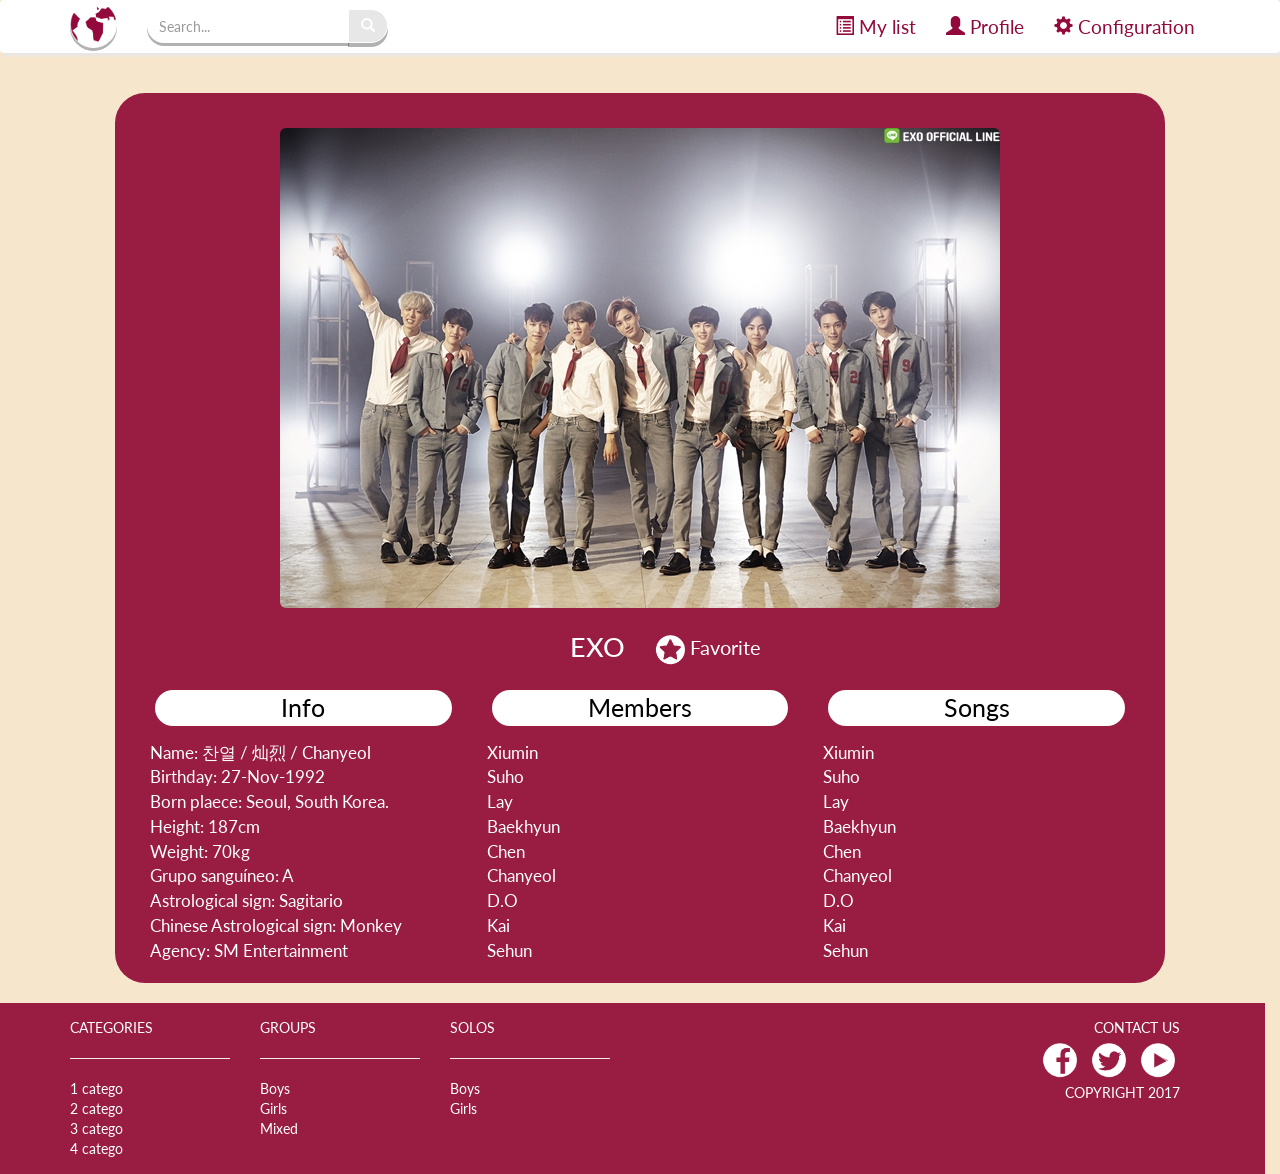
<file: group.html>
<!DOCTYPE html>
<html>
<head>
	<title>My K-World</title>
	<link rel="icon" href="img\planet.ico">

	<meta charset="UTF-8">
    <meta name="viewport" content="width=device-width, initial-scale=1">	

	<!--Librerias-->			
	<script type="text/javascript" src="js/jquery-2.1.4.min.js" ></script>
	<link href="css/bootstrap.css" rel="stylesheet">

	<link href="https://fonts.googleapis.com/css?family=Lato" rel="stylesheet">
	<!--Estilos-->	
	<link href="css/style.css" rel="stylesheet">

</head>

<body>

 <div class="container-fluid">

<!--NAVBAR-->
  <div class="row">
    <nav class="navbar nb-color" role="navigation">
                  <div class = "container">
                  <!-- El logotipo y el icono que despliega el menú se agrupan
                       para mostrarlos mejor en los dispositivos móviles -->
                  <div class="navbar-header">
                    <button type="button" class="navbar-toggle nb-btn-mini" data-toggle="collapse"
                            data-target=".navbar-ex1-collapse">
                      <span class="sr-only">More</span>
                      <span class="icon-bar"></span>
                      <span class="icon-bar"></span>
                      <span class="icon-bar"></span>
                    </button>
                    <a class="navbar-brand logotipo" href="start.html"><img src="img/planet.png" class = "logoNav"></a>
                  </div>
                 
                  <!-- Agrupar los enlaces de navegación, los formularios y cualquier
                       otro elemento que se pueda ocultar al minimizar la barra -->
                  <div class="collapse navbar-collapse navbar-ex1-collapse navSearch">

                    <form class="nav navbar-form navbar-left" role="search">
                      <div class="form-group input-group">
                        <input type="text" class="form-control nb-search" placeholder="Search...">
                          <span class="input-group-btn"><button type="submit" class="btn btn-danger nb-search-btnok search-btn"><span class="glyphicon glyphicon-search"></span></button></span>

                      </div>
                      
                    </form>
                 
                    <ul class="nav navbar-nav navbar-right">
                      <li><a href="list.html" class = "nb-link"><span class = "glyphicon glyphicon-list-alt"></span> My list</a></li>
                      <li><a href="profile.html" class = "nb-link"><span class = "glyphicon glyphicon-user"></span> Profile</a></li>
                      <li class="dropdown"><a href="#" class="dropdown-toggle nb-link" data-toggle="dropdown"><span class = "glyphicon glyphicon-cog"></span> Configuration</a>
                          <ul class="dropdown-menu menusito">
                      <li><a href="config.html"><span class = "glyphicon glyphicon-edit"></span> Edit profile</a></li>
                      <li><a href="config-account.html"><span class = "glyphicon glyphicon-cog"></span> Account settings</a></li>
                      <li><a href="index.html"><span class = "glyphicon glyphicon-log-out"></span> Log out</a></li>
                    </ul>
                      </li>
                    </ul>

                  </div>
                  </div>
      </nav>
  </div>
<!--CONTENIDO-->

<div class="row elgpo">
	<div class = "fotoG col-lg-12 col-md-12 col-sm-12 col-xs-12">		
		<img src="img/chino2.jpg" class="img-responsive img-rounded">
	</div>

  <div class = "textG col-lg-offset-3 col-lg-3 col-md-offset-3 col-md-3 col-sm-12 col-xs-12">    
    <h4 class="">EXO</h4>  
  </div>

  <div class = "followgpo col-lg-3 col-md-3 col-sm-12 col-xs-12" >
    <div style="height: 10px;"></div>
      <a href="#" class="folg">
        <img src="img/fav.png" class = "img-responsive">Favorite
      </a> 
    <br>  <br>
   
  </div> 

	<div class = "infogpo col-lg-4 col-md-4 col-sm-12 col-xs-12">
		<div class="smolbio">Info</div>
		<div class = "smolbioDd">
			<ul>
        <li>Name: 찬열 / 灿烈 / Chanyeol</li>
        <li>Birthday: 27-Nov-1992</li>
        <li>Born plaece: Seoul, South Korea.</li>
        <li>Height: 187cm</li>
        <li>Weight: 70kg</li>
        <li>Grupo sanguíneo: A</li>
        <li>Astrological sign: Sagitario</li>
        <li>Chinese Astrological sign: Monkey</li>
        <li>Agency: SM Entertainment</li>
      </ul>
		</div>
  </div>

  <div class= "infogpo col-lg-4 col-md-4 col-sm-12 col-xs-12">
		<div class="smolbio">Members</div>
			<ul>
					<li>Xiumin</li>
          <li>Suho</li>
          <li>Lay</li>
          <li>Baekhyun</li>
          <li>Chen</li>
          <li>Chanyeol</li>
          <li>D.O</li>
          <li>Kai</li>
          <li>Sehun</li>
			</ul>
	</div>

	<div class= "infogpo col-lg-4 col-md-4 col-sm-12 col-xs-12">
				<div class="smolbio">Songs</div>
				<ul>
          <li>Xiumin</li>
          <li>Suho</li>
          <li>Lay</li>
          <li>Baekhyun</li>
          <li>Chen</li>
          <li>Chanyeol</li>
          <li>D.O</li>
          <li>Kai</li>
          <li>Sehun</li>
      </ul>
	</div>

	</div>
	</div>
</div>
</div>

<!--FOOTER-->
 <div class ="row pie">
        <div class = "container">
                 <div class = "col-lg-2 col-md-2 col-sm-12 col-sx-12 category">
                  <a href="#">CATEGORIES</a>
                  <hr>
                  <ul>
                    <li><a href="#">1 catego</a></li>
                    <li><a href="#">2 catego</a></li>
                    <li><a href="#">3 catego</a></li>
                    <li><a href="#">4 catego</a></li>
                  </ul>
                  <hr class= "lineaverse">
                 </div>

                 <div class = "col-lg-2 col-md-2 col-sm-12 col-sx-12 groups">
                  <a href="#">GROUPS</a>
                  <hr>
                  <ul>
                    <li><a href="#">Boys</a></li>
                    <li><a href="#">Girls</a></li>
                    <li><a href="#">Mixed</a></li>
                  </ul>
                  <hr class= "lineaverse">
                 </div>
                 <div class = "col-lg-2 col-md-2 col-sm-12 col-sx-12 solos">
                  <a href="#">SOLOS</a>
                  <hr>
                  <ul>
                    <li><a href="#">Boys</a></li>
                    <li><a href="#">Girls</a></li>
                  </ul>
                  <hr class= "lineaverse">
                 </div>
                 <div class = "col-lg-6 col-md-6 col-sm-12 col-sx-12 contact">
                  <a href="#">CONTACT US</a>
                  <br>
                  <a href=""><img src="img/fbh.png" class="img1"></a>
                  <a href=""><img src="img/twit.png" class="img2"></a>
                  <a href=""><img src="img/u2h.png" class="img3"></a>

                  <P>COPYRIGHT 2017</P>
                </div>        
        </div>
 </div>

 </div>


</body>
	<!--Jcueros y eso-->
	<script type="text/javascript" src = "js/bootstrap.js"></script>
</html>
</file>
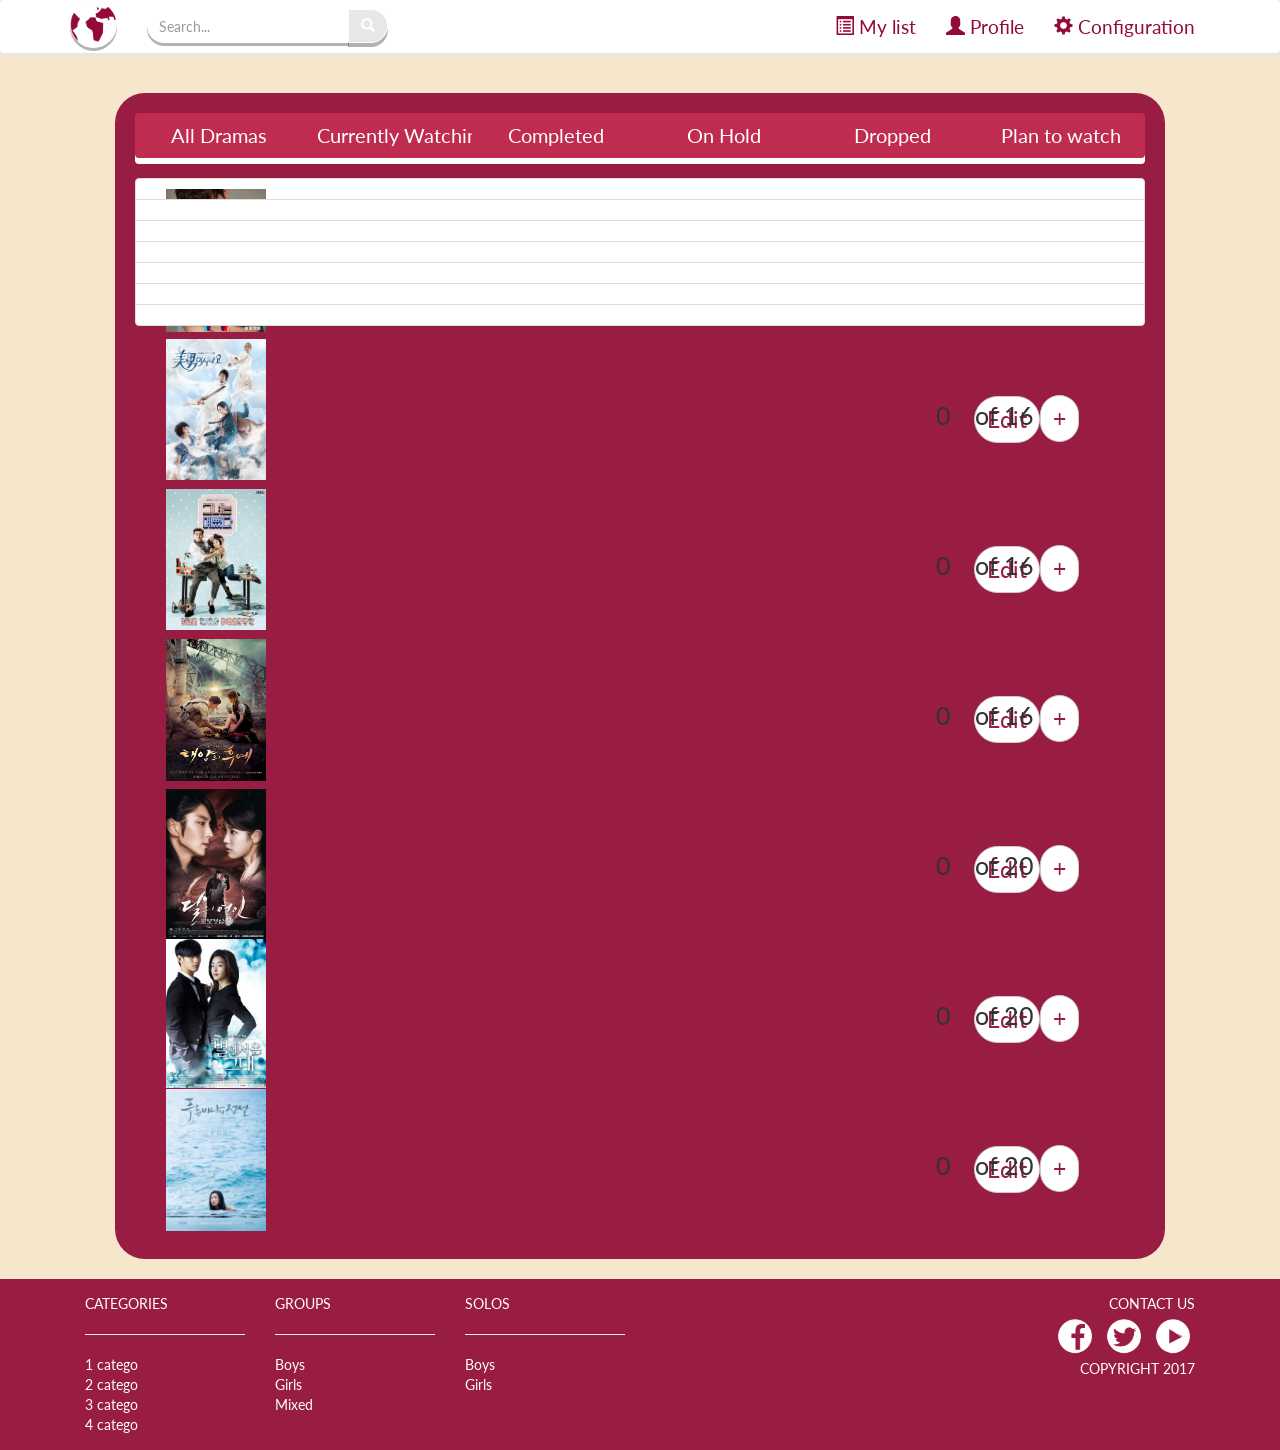
<file: list.html>
<!DOCTYPE html>
<html>
<head>
	<title>My K-World</title>
	<link rel="icon" href="img\planet.ico">

	<meta charset="UTF-8">
    <meta name="viewport" content="width=device-width, initial-scale=1">	

	<!--Librerias-->			
	<script type="text/javascript" src="js/jquery-2.1.4.min.js" ></script>
	<link href="css/bootstrap.css" rel="stylesheet">

	<link href="https://fonts.googleapis.com/css?family=Lato" rel="stylesheet">
	<!--Estilos-->	
	<link href="css/style.css" rel="stylesheet">

	<script type="text/javascript" src = "js/verFoto.js"></script>
</head>

<body>

 <div class="container-fluid">

<!--NAVBAR-->
  <div class="row">
    <nav class="navbar nb-color" role="navigation">
                  <div class = "container">
                  <!-- El logotipo y el icono que despliega el menú se agrupan
                       para mostrarlos mejor en los dispositivos móviles -->
                  <div class="navbar-header">
                    <button type="button" class="navbar-toggle nb-btn-mini" data-toggle="collapse"
                            data-target=".navbar-ex1-collapse">
                      <span class="sr-only">More</span>
                      <span class="icon-bar"></span>
                      <span class="icon-bar"></span>
                      <span class="icon-bar"></span>
                    </button>
                    <a class="navbar-brand logotipo" href="start.html"><img src="img/planet.png" class = "logoNav"></a>
                  </div>
                 
                  <!-- Agrupar los enlaces de navegación, los formularios y cualquier
                       otro elemento que se pueda ocultar al minimizar la barra -->
                  <div class="collapse navbar-collapse navbar-ex1-collapse navSearch">

                    <form class="nav navbar-form navbar-left" role="search">
                      <div class="form-group input-group">
                        <input type="text" class="form-control nb-search" placeholder="Search...">
                          <span class="input-group-btn"><button type="submit" class="btn btn-danger nb-search-btnok search-btn"><span class="glyphicon glyphicon-search"></span></button></span>

                      </div>
                      
                    </form>
                 
                    <ul class="nav navbar-nav navbar-right">
                      <li><a href="list.html" class = "nb-link"><span class = "glyphicon glyphicon-list-alt"></span> My list</a></li>
                      <li><a href="profile.html" class = "nb-link"><span class = "glyphicon glyphicon-user"></span> Profile</a></li>
                      <li class="dropdown"><a href="#" class="dropdown-toggle nb-link" data-toggle="dropdown"><span class = "glyphicon glyphicon-cog"></span> Configuration</a>
                          <ul class="dropdown-menu menusito">
                      <li><a href="config.html"><span class = "glyphicon glyphicon-edit"></span> Edit profile</a></li>
                      <li><a href="config-account.html"><span class = "glyphicon glyphicon-cog"></span> Account settings</a></li>
                      <li><a href="index.html"><span class = "glyphicon glyphicon-log-out"></span> Log out</a></li>
                    </ul>
                      </li>
                    </ul>

                  </div>
                  </div>
      </nav>
  </div>

<!--CONTENIDO-->


  <!-- Modal -->
  <div id="myModal" class="modal fade" role="dialog">
    <div class="modal-dialog">

      <!-- Modal content-->
      <div class="modal-content">
        <div class="modal-header mdlHead">
          <button type="button" class="close" data-dismiss="modal">&times;</button>
          <h4 class="modal-title ">Edit status Drama</h4>
        </div>

        <div class="modal-body">
          <p>Change status of drama.</p>
          <div class="form-group">
            <label for="sel1">Select status:</label>
            <select class="form-control" id="selStatus">
              <option>Currently</option>
              <option>Completed</option>
              <option>On Hold</option>
              <option>Dropped</option>
              <option>Plan to Watch</option>
            </select>
          </div>

        </div>

        <div class="modal-footer">
          <button type="button" class="btn btnMdlClose" data-dismiss="modal">Close</button>
        </div>
      </div>

    </div>
  </div>

	<div class="row listaCont">
      
      <div class="btn-group btn-group-justified">
        <a class="btn btnsList">All Dramas</a>
        <a class="btn btnsList">Currently Watching</a>
        <a class="btn btnsList">Completed</a>
        <a class="btn btnsList">On Hold</a>
        <a class="btn btnsList">Dropped</a>
        <a class="btn btnsList">Plan to watch</a>
      </div>
    
      <br>

      <ul class="list-group">

       <li  class="list-group-item">            
            <div class="imgDramaCont col-lg-2 col-md-2 col-sm-12 col-xs-12">
              <img src="img/drama1.jpg" class="img-responsive">
            </div>
            <div class="nameDramaCont col-lg-7 col-md-7 col-sm-12 col-xs-12">
              <a href="#">W</a>
            </div>
            <div class="moreDramaCont col-lg-3 col-md-3 col-sm-12 col-xs-12">
                <form name="formulario">

                  <input type="text" name="Eps" value="0" class="Eps"> of <span>16</span> 

                  <a href="#" name="masEps" onClick="add(1);" class="btn btn-default">+</a>
                  <a href="#" class="btn btn-default" data-toggle="modal" data-target="#myModal">Edit</a>

                </form>

                <script type="text/javascript">  
                  function add(delta) {
                    valor = eval(formulario.Eps.value);
                    formulario.Eps.value = eval(valor+delta);
                  }
                </script>
            </div>
        </li>

        <li  class="list-group-item">            
            <div class="imgDramaCont col-lg-2 col-md-2 col-sm-12 col-xs-12">
              <img src="img/drama2.jpg" class="img-responsive">
            </div>
            <div class="nameDramaCont col-lg-7 col-md-7 col-sm-12 col-xs-12">
              <a href="#">You're beautiful</a>
            </div>
            <div class="moreDramaCont col-lg-3 col-md-3 col-sm-12 col-xs-12">
                <form name="formulario2">
                  <input type="text" name="" value="0" class="Eps"> of <span>16</span> 

                  <a href="#" name="masEps" onClick="" class="btn btn-default">+</a>
                  <a href="#" class="btn btn-default" data-toggle="modal" data-target="#myModal">Edit</a>
                </form>
            </div>
        </li>

        <li  class="list-group-item">            
            <div class="imgDramaCont col-lg-2 col-md-2 col-sm-12 col-xs-12">
              <img src="img/drama3.jpg" class="img-responsive">
            </div>
            <div class="nameDramaCont col-lg-7 col-md-7 col-sm-12 col-xs-12">
              <a href="#">She was beautiful</a>
            </div>
            <div class="moreDramaCont col-lg-3 col-md-3 col-sm-12 col-xs-12">
                <form name="formulario2">
                  <input type="text" name="" value="0" class="Eps"> of <span>16</span> 

                  <a href="#" name="masEps" onClick="" class="btn btn-default">+</a>
                  <a href="#" class="btn btn-default" data-toggle="modal" data-target="#myModal">Edit</a>
                </form>
            </div>
        </li>

         <li  class="list-group-item">            
            <div class="imgDramaCont col-lg-2 col-md-2 col-sm-12 col-xs-12">
              <img src="img/drama4.jpg" class="img-responsive">
            </div>
            <div class="nameDramaCont col-lg-7 col-md-7 col-sm-12 col-xs-12">
              <a href="#">Descendants of the Sun</a>
            </div>
            <div class="moreDramaCont col-lg-3 col-md-3 col-sm-12 col-xs-12">
                <form name="formulario2">
                  <input type="text" name="" value="0" class="Eps"> of <span>16</span> 

                  <a href="#" name="masEps" onClick="" class="btn btn-default">+</a>
                  <a href="#" class="btn btn-default" data-toggle="modal" data-target="#myModal">Edit</a>
                </form>
            </div>
        </li>

        <li  class="list-group-item">            
            <div class="imgDramaCont col-lg-2 col-md-2 col-sm-12 col-xs-12">
              <img src="img/drama5.jpg" class="img-responsive">
            </div>
            <div class="nameDramaCont col-lg-7 col-md-7 col-sm-12 col-xs-12">
              <a href="#">Moon Lovers: Scarlet Heart Ryeo</a>
            </div>
            <div class="moreDramaCont col-lg-3 col-md-3 col-sm-12 col-xs-12">
                <form name="formulario2">
                  <input type="text" name="" value="0" class="Eps"> of <span>20</span> 

                  <a href="#" name="masEps" onClick="" class="btn btn-default">+</a>
                  <a href="#" class="btn btn-default" data-toggle="modal" data-target="#myModal">Edit</a>
                </form>
            </div>
        </li>

        <li  class="list-group-item">            
            <div class="imgDramaCont col-lg-2 col-md-2 col-sm-12 col-xs-12">
              <img src="img/drama6.jpg" class="img-responsive">
            </div>
            <div class="nameDramaCont col-lg-7 col-md-7 col-sm-12 col-xs-12">
              <a href="#">You Who Came From the Stars</a>
            </div>
            <div class="moreDramaCont col-lg-3 col-md-3 col-sm-12 col-xs-12">
                <form name="formulario2">
                  <input type="text" name="" value="0" class="Eps"> of <span>20</span> 

                  <a href="#" name="masEps" onClick="" class="btn btn-default">+</a>
                  <a href="#" class="btn btn-default" data-toggle="modal" data-target="#myModal">Edit</a>
                </form>
            </div>
        </li>

        <li  class="list-group-item">            
            <div class="imgDramaCont col-lg-2 col-md-2 col-sm-12 col-xs-12">
              <img src="img/drama7.jpg" class="img-responsive">
            </div>
            <div class="nameDramaCont col-lg-7 col-md-7 col-sm-12 col-xs-12">
              <a href="#">Legend of the Blue Sea</a>
            </div>
            <div class="moreDramaCont col-lg-3 col-md-3 col-sm-12 col-xs-12">
                <form name="formulario2">
                  <input type="text" name="" value="0" class="Eps"> of <span>20</span> 

                  <a href="#" name="masEps" onClick="" class="btn btn-default">+</a>
                  <a href="#" class="btn btn-default" data-toggle="modal" data-target="#myModal">Edit</a>
                </form>
            </div>
        </li>

      </ul>
	</div>

<!--FOOTER-->
 <div class ="row pie">
        <div class = "container">
                 <div class = "col-lg-2 col-md-2 col-sm-12 col-sx-12 category">
                  <a href="#">CATEGORIES</a>
                  <hr>
                  <ul>
                    <li><a href="#">1 catego</a></li>
                    <li><a href="#">2 catego</a></li>
                    <li><a href="#">3 catego</a></li>
                    <li><a href="#">4 catego</a></li>
                  </ul>
                  <hr class= "lineaverse">
                 </div>

                 <div class = "col-lg-2 col-md-2 col-sm-12 col-sx-12 groups">
                  <a href="#">GROUPS</a>
                  <hr>
                  <ul>
                    <li><a href="#">Boys</a></li>
                    <li><a href="#">Girls</a></li>
                    <li><a href="#">Mixed</a></li>
                  </ul>
                  <hr class= "lineaverse">
                 </div>
                 <div class = "col-lg-2 col-md-2 col-sm-12 col-sx-12 solos">
                  <a href="#">SOLOS</a>
                  <hr>
                  <ul>
                    <li><a href="#">Boys</a></li>
                    <li><a href="#">Girls</a></li>
                  </ul>
                  <hr class= "lineaverse">
                 </div>
                 <div class = "col-lg-6 col-md-6 col-sm-12 col-sx-12 contact">
                  <a href="#">CONTACT US</a>
                  <br>
                  <a href=""><img src="img/fbh.png" class="img1"></a>
                  <a href=""><img src="img/twit.png" class="img2"></a>
                  <a href=""><img src="img/u2h.png" class="img3"></a>

                  <P>COPYRIGHT 2017</P>
                </div>        
        </div>
 </div>

 </div>


</body>
	<!--Jcueros y eso-->
	<script type="text/javascript" src = "js/bootstrap.js"></script>
	<script type="text/javascript" src = "js/verFoto.js"></script>
</html>
</file>
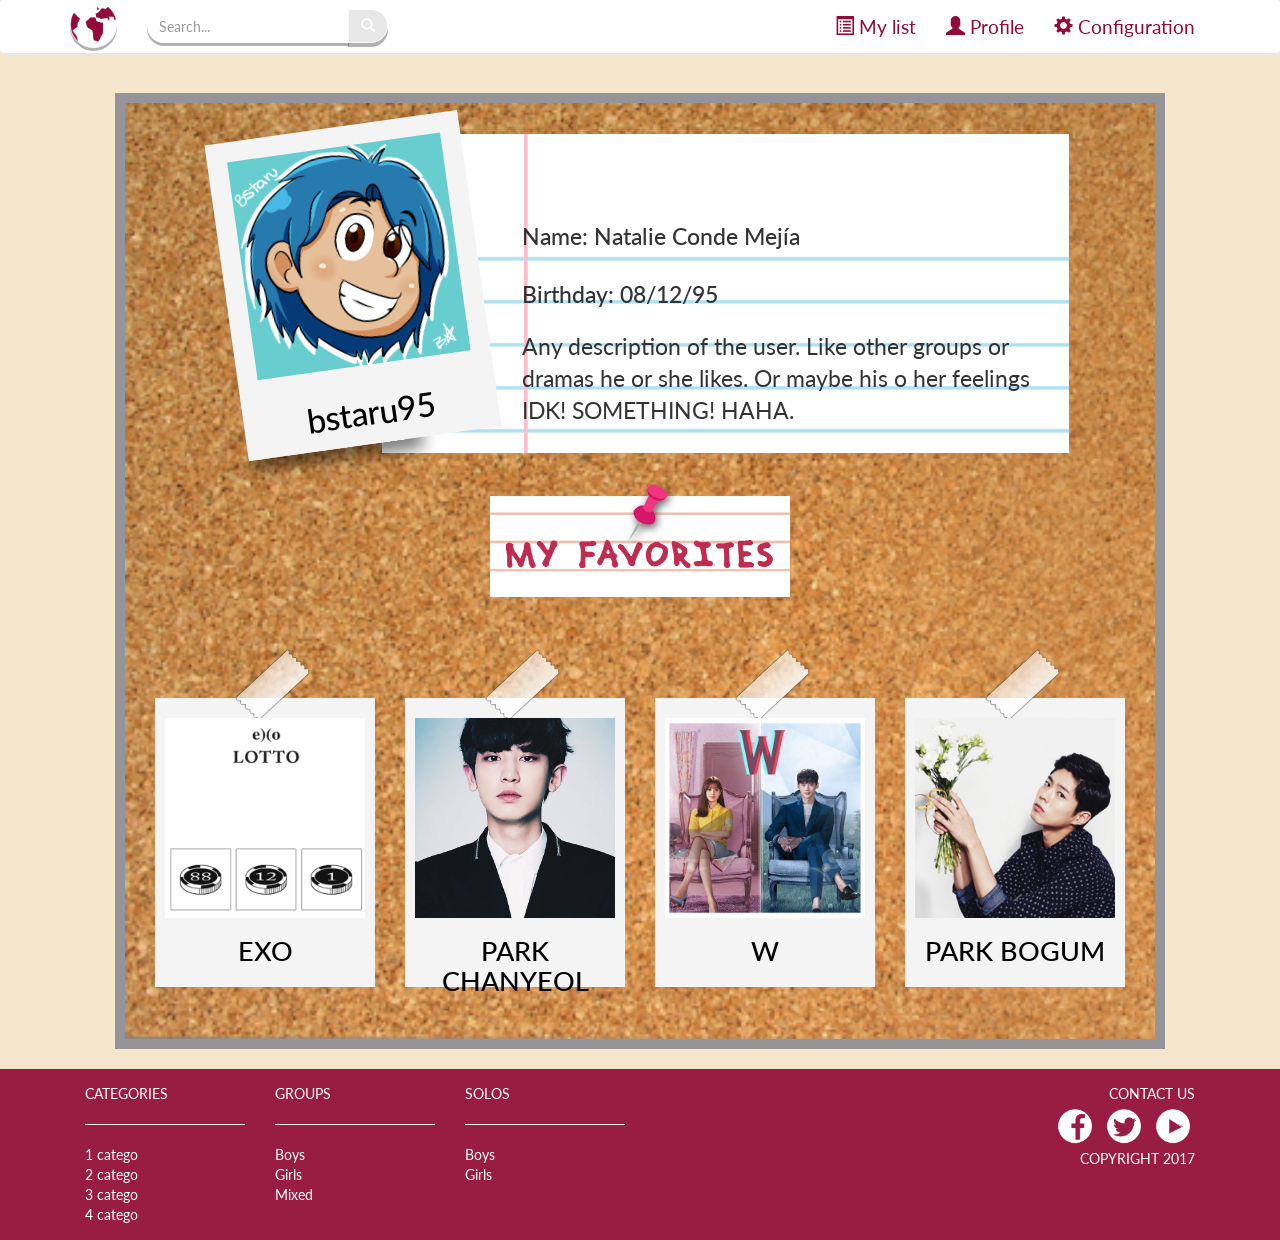
<file: profile.html>
<!DOCTYPE html>
<html>
<head>
	<title>My K-World</title>
	<link rel="icon" href="img\planet.ico">

	<meta charset="UTF-8">
    <meta name="viewport" content="width=device-width, initial-scale=1">	

	<!--Librerias-->			
	<script type="text/javascript" src="js/jquery-2.1.4.min.js" ></script>
	<link href="css/bootstrap.css" rel="stylesheet">

	<link href="https://fonts.googleapis.com/css?family=Lato" rel="stylesheet">
	<!--Estilos-->	
	<link href="css/style.css" rel="stylesheet">

</head>

<body>

 <div class="container-fluid">

<!--NAVBAR-->
 <div class="row">
    <nav class="navbar nb-color" role="navigation">
                  <div class = "container">
                  <!-- El logotipo y el icono que despliega el menú se agrupan
                       para mostrarlos mejor en los dispositivos móviles -->
                  <div class="navbar-header">
                    <button type="button" class="navbar-toggle nb-btn-mini" data-toggle="collapse"
                            data-target=".navbar-ex1-collapse">
                      <span class="sr-only">More</span>
                      <span class="icon-bar"></span>
                      <span class="icon-bar"></span>
                      <span class="icon-bar"></span>
                    </button>
                    <a class="navbar-brand logotipo" href="start.html"><img src="img/planet.png" class = "logoNav"></a>
                  </div>
                 
                  <!-- Agrupar los enlaces de navegación, los formularios y cualquier
                       otro elemento que se pueda ocultar al minimizar la barra -->
                  <div class="collapse navbar-collapse navbar-ex1-collapse navSearch">

                    <form class="nav navbar-form navbar-left" role="search">
                      <div class="form-group input-group">
                        <input type="text" class="form-control nb-search" placeholder="Search...">
                          <span class="input-group-btn"><button type="submit" class="btn btn-danger nb-search-btnok search-btn"><span class="glyphicon glyphicon-search"></span></button></span>

                      </div>
                      
                    </form>
                 
                    <ul class="nav navbar-nav navbar-right">
                      <li><a href="list.html" class = "nb-link"><span class = "glyphicon glyphicon-list-alt"></span> My list</a></li>
                      <li><a href="profile.html" class = "nb-link"><span class = "glyphicon glyphicon-user"></span> Profile</a></li>
                      <li class="dropdown"><a href="#" class="dropdown-toggle nb-link" data-toggle="dropdown"><span class = "glyphicon glyphicon-cog"></span> Configuration</a>
                          <ul class="dropdown-menu menusito">
                      <li><a href="config.html"><span class = "glyphicon glyphicon-edit"></span> Edit profile</a></li>
                      <li><a href="config-account.html"><span class = "glyphicon glyphicon-cog"></span> Account settings</a></li>
                      <li><a href="index.html"><span class = "glyphicon glyphicon-log-out"></span> Log out</a></li>
                    </ul>
                      </li>
                    </ul>

                  </div>
                  </div>
      </nav>
  </div>

<!--CONTENIDO-->
	<div class="row corcho">

		<div class="PP col-lg-offset-1 col-md-offset-1 col-lg-2 col-md-2 col-sm-12 col-xs-12">
			<div class = "PolaroidProfile">
				<img src="img/io1.png">
			</div>
			<div class=" = NameProfile">
				<h4>bstaru95</h4>
			</div>
		</div>

		<div class="note col-lg-8 col-md-8 col-sm-12 col-xs-12">
			<h5  class = "name col-lg-12 col-md-12 col-sm-12 col-xs-12" >Name: Natalie Conde Mejía</h5>
			<h5  class = "bd col-lg-12 col-md-12 col-sm-12 col-xs-12" >Birthday: 08/12/95</h5>
			<p class = "dsc col-lg-12 col-md-12 col-sm-12 col-xs-12" >Any description of the user. Like other groups or dramas he or she likes. Or maybe his o her feelings IDK! SOMETHING! HAHA.</p>
		</div>

		<div class = "likes text-center col-lg-12 col-md-12 col-sm-12 col-xs-12">
        <img src="img/my-favs.png" class="img-responsive text-center">
		</div>

		<div class = "like_GSDA col-lg-12 col-md-12 col-sm-12 col-xs-12">

			<div class="like_G col-lg-3 col-md-3 col-sm-12 col-xs-12">
			<div class = "cinta"><img src="img/cinta.png" ></div>
				<div class = "PhotoG">
					<img src="img/lotto.png" class="img-responsive">
				</div>
				<div class=" = NameG">
					<h4>EXO</h4>
				</div>
			</div>
			
			<div class="like_S col-lg-3 col-md-3 col-sm-12 col-xs-12">
				<div class = "cinta"><img src="img/cinta.png" ></div>

        <a href="artist.html"  class="artist-like">
  				<div class = "PhotoS">
  					<img src="img/chanyeol.jpg" class="img-responsive">
  				</div>
  				<div class=" = NameS">
  					<h4>PARK CHANYEOL</h4>
  				</div>
        </a>
        
			</div>

			<div class="like_D col-lg-3 col-md-3 col-sm-12 col-xs-12">

				<div class = "cinta"><img src="img/cinta.png" ></div>
			
				<div class = "PhotoD">
					<img src="img/w.png" class="img-responsive">
				</div>
				<div class=" = NameD">
					<h4>W</h4>
				</div>
			</div>

			<div class="like_A col-lg-3 col-md-3 col-sm-12 col-xs-12">
				<div class = "cinta"><img src="img/cinta.png" ></div>
				<div class = "PhotoA">
					<img src="img/bogum.png" class="img-responsive">
				</div>
				<div class=" = NameA">
					<h4>PARK BOGUM</h4>
				</div>
			</div>
	
		</div>
	</div>
	
<!--FOOTER-->
 <div class ="row pie">
        <div class = "container">
                 <div class = "col-lg-2 col-md-2 col-sm-12 col-sx-12 category">
                  <a href="#">CATEGORIES</a>
                  <hr>
                  <ul>
                    <li><a href="#">1 catego</a></li>
                    <li><a href="#">2 catego</a></li>
                    <li><a href="#">3 catego</a></li>
                    <li><a href="#">4 catego</a></li>
                  </ul>
                  <hr class= "lineaverse">
                 </div>

                 <div class = "col-lg-2 col-md-2 col-sm-12 col-sx-12 groups">
                  <a href="#">GROUPS</a>
                  <hr>
                  <ul>
                    <li><a href="#">Boys</a></li>
                    <li><a href="#">Girls</a></li>
                    <li><a href="#">Mixed</a></li>
                  </ul>
                  <hr class= "lineaverse">
                 </div>
                 <div class = "col-lg-2 col-md-2 col-sm-12 col-sx-12 solos">
                  <a href="#">SOLOS</a>
                  <hr>
                  <ul>
                    <li><a href="#">Boys</a></li>
                    <li><a href="#">Girls</a></li>
                  </ul>
                  <hr class= "lineaverse">
                 </div>
                 <div class = "col-lg-6 col-md-6 col-sm-12 col-sx-12 contact">
                  <a href="#">CONTACT US</a>
                  <br>
                  <a href=""><img src="img/fbh.png" class="img1"></a>
                  <a href=""><img src="img/twit.png" class="img2"></a>
                  <a href=""><img src="img/u2h.png" class="img3"></a>

                  <P>COPYRIGHT 2017</P>
                </div>        
        </div>
 </div>

 </div>

</body>
	<!--Jcueros y eso-->
	<script type="text/javascript" src = "js/bootstrap.js"></script>
</html>
</file>
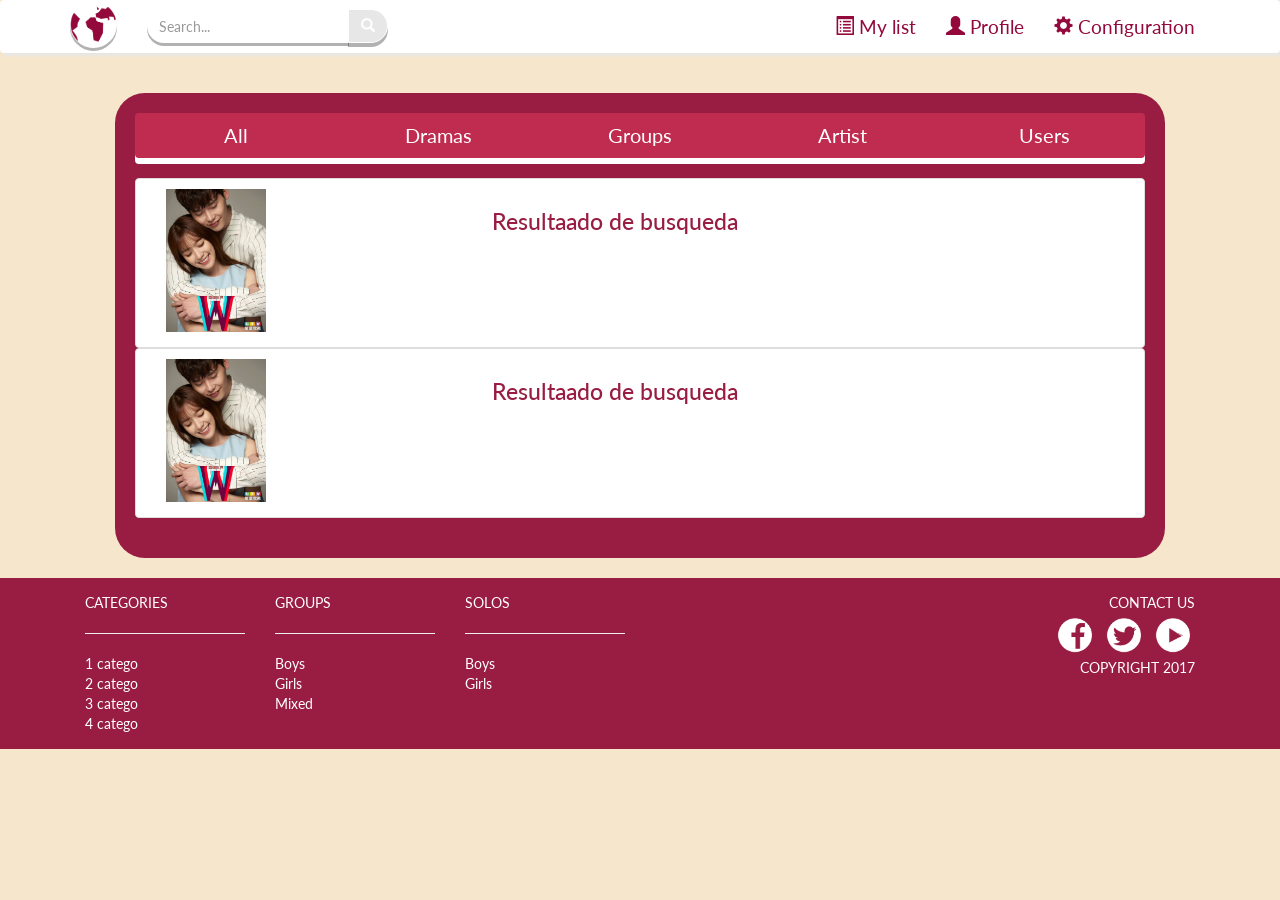
<file: search.html>
<!DOCTYPE html>
<html>
<head>
	<title>My K-World</title>
	<link rel="icon" href="img\planet.ico">

	<meta charset="UTF-8">
    <meta name="viewport" content="width=device-width, initial-scale=1">	

	<!--Librerias-->			
	<script type="text/javascript" src="js/jquery-2.1.4.min.js" ></script>
	<link href="css/bootstrap.css" rel="stylesheet">

	<link href="https://fonts.googleapis.com/css?family=Lato" rel="stylesheet">
	<!--Estilos-->	
	<link href="css/style.css" rel="stylesheet">

</head>

<body>

 <div class="container-fluid">

<!--NAVBAR-->
  <div class="row">
    <nav class="navbar nb-color" role="navigation">
                  <div class = "container">
                  <!-- El logotipo y el icono que despliega el menú se agrupan
                       para mostrarlos mejor en los dispositivos móviles -->
                  <div class="navbar-header">
                    <button type="button" class="navbar-toggle nb-btn-mini" data-toggle="collapse"
                            data-target=".navbar-ex1-collapse">
                      <span class="sr-only">More</span>
                      <span class="icon-bar"></span>
                      <span class="icon-bar"></span>
                      <span class="icon-bar"></span>
                    </button>
                    <a class="navbar-brand logotipo" href="start.html"><img src="img/planet.png" class = "logoNav"></a>
                  </div>
                 
                  <!-- Agrupar los enlaces de navegación, los formularios y cualquier
                       otro elemento que se pueda ocultar al minimizar la barra -->
                  <div class="collapse navbar-collapse navbar-ex1-collapse navSearch">

                    <form class="nav navbar-form navbar-left" role="search">
                      <div class="form-group input-group">
                        <input type="text" class="form-control nb-search" placeholder="Search...">
                          <span class="input-group-btn"><button type="submit" class="btn btn-danger nb-search-btnok search-btn"><span class="glyphicon glyphicon-search"></span></button></span>

                      </div>
                      
                    </form>
                 
                    <ul class="nav navbar-nav navbar-right">
                      <li><a href="list.html" class = "nb-link"><span class = "glyphicon glyphicon-list-alt"></span> My list</a></li>
                      <li><a href="profile.html" class = "nb-link"><span class = "glyphicon glyphicon-user"></span> Profile</a></li>
                      <li class="dropdown"><a href="#" class="dropdown-toggle nb-link" data-toggle="dropdown"><span class = "glyphicon glyphicon-cog"></span> Configuration</a>
                          <ul class="dropdown-menu menusito">
                      <li><a href="config.html"><span class = "glyphicon glyphicon-edit"></span> Edit profile</a></li>
                      <li><a href="config-account.html"><span class = "glyphicon glyphicon-cog"></span> Account settings</a></li>
                      <li><a href="index.html"><span class = "glyphicon glyphicon-log-out"></span> Log out</a></li>
                    </ul>
                      </li>
                    </ul>

                  </div>
                  </div>
      </nav>
  </div>
<!--CONTENIDO-->

  <div class="row labus listaCont">
      
      <div class="btn-group btn-group-justified">
        <a class="btn btnsList">All</a>
        <a class="btn btnsList">Dramas</a>
        <a class="btn btnsList">Groups</a>
        <a class="btn btnsList">Artist</a>
        <a class="btn btnsList">Users</a>
      </div>
    
      <br>

      <ul class="list-group">

      <a href="">  
          <li  class="list-group-item">   
              
            <div class="imgBusq col-lg-4 col-md-2 col-sm-12 col-xs-12">
              <img src="img/drama1.jpg" class="img-responsive">
            </div>
            <div class="resultBusq col-lg-8 col-md-7 col-sm-12 col-xs-12">
              <h3>Resultaado de busqueda</h3>
            </div>        
          </li>
      </a>
           <a href="">  
          <li  class="list-group-item">   
              
            <div class="imgBusq col-lg-4 col-md-2 col-sm-12 col-xs-12">
              <img src="img/drama1.jpg" class="img-responsive">
            </div>
            <div class="resultBusq col-lg-8 col-md-7 col-sm-12 col-xs-12">
              <h3>Resultaado de busqueda</h3>
            </div>        
          </li>
      </a>

      </ul>
  </div>

<!--FOOTER-->
 <div class ="row pie">
        <div class = "container">
                 <div class = "col-lg-2 col-md-2 col-sm-12 col-sx-12 category">
                  <a href="#">CATEGORIES</a>
                  <hr>
                  <ul>
                    <li><a href="#">1 catego</a></li>
                    <li><a href="#">2 catego</a></li>
                    <li><a href="#">3 catego</a></li>
                    <li><a href="#">4 catego</a></li>
                  </ul>
                  <hr class= "lineaverse">
                 </div>

                 <div class = "col-lg-2 col-md-2 col-sm-12 col-sx-12 groups">
                  <a href="#">GROUPS</a>
                  <hr>
                  <ul>
                    <li><a href="#">Boys</a></li>
                    <li><a href="#">Girls</a></li>
                    <li><a href="#">Mixed</a></li>
                  </ul>
                  <hr class= "lineaverse">
                 </div>
                 <div class = "col-lg-2 col-md-2 col-sm-12 col-sx-12 solos">
                  <a href="#">SOLOS</a>
                  <hr>
                  <ul>
                    <li><a href="#">Boys</a></li>
                    <li><a href="#">Girls</a></li>
                  </ul>
                  <hr class= "lineaverse">
                 </div>
                 <div class = "col-lg-6 col-md-6 col-sm-12 col-sx-12 contact">
                  <a href="#">CONTACT US</a>
                  <br>
                  <a href=""><img src="img/fbh.png" class="img1"></a>
                  <a href=""><img src="img/twit.png" class="img2"></a>
                  <a href=""><img src="img/u2h.png" class="img3"></a>

                  <P>COPYRIGHT 2017</P>
                </div>        
        </div>
 </div>

 </div>


</body>
	<!--Jcueros y eso-->
	<script type="text/javascript" src = "js/bootstrap.js"></script>
</html>
</file>
<file: css/index.css>
/*
Colores:
	crema: 		#f6e6cb; 		rgb(246,230,203);
	crema2: 	#ffbd92;		rgb(255,189146);
	rojo1: 		#bf2c50;		rgb(191,44,80);
	rojo2: 		#ae1f42;		rgb(174,31,66);
	rojo3: 		#991c43;		rgb(153,28,67);
	rojo4:		#94093b;		rgb(148,9,59);
*/

/*GENERALES*/
	body{
		overflow-x: hidden;
		overflow-y: hidden;
	}
	body,input, h1, h2, h3, h4, h5, select, p, a{
		font-family: 'Lato', sans-serif;
	}
	a, a:hover, a:visited{
		text-decoration: none;
	}

/*BACKGROUND*/
	#rotating-item-wrapper {
		z-index: 100;
	    position: relative;
	    width: 100%;
	    height: 800px;
	    background-color: black;
	}
	.rotating-item {
	    display: none;
	    position: absolute;
	    top: 0;
	    left: 0;
	    width: 100%;
	    height: 100%;
	}

/*LOGIN*/
	.login{
		z-index: 101;
		position: absolute;
		top: 15%;
		padding: 50px 0;
		background-color: rgba(246,230,203,0.4);
		border-radius: 30px;
		}
			@keyframes moveLI {
			    from {left: 0px;}
			    to {left: -1100px;}
				}
				.animacionLI{
					animation: moveLI 2s;
					animation-timing-function: ease;
					left: -1100px;
				}

		.logo img{	
			width: 300px;
			height: 162px;
		}
		.login h3{
			font-size: 15pt;		
			font-weight: bold;
			text-align: center;
		}
		.botonSU, .botonLI{
			width: 80%;
			height: 55px;
			margin: 8px;
			padding:  5px 0;
			background-color: #bf2c50; /*rojo1*/
			border:2px solid #bf2c50;
			border-radius: 30px;
			color: #fff;
			font-size: 20pt;
			box-shadow: 0 6px #fff;
			outline: none;
			}
			.botonSU:hover, .botonLI:hover{
				 background-color: #94093b;
				 border:2px solid #94093b;
			}
			.botonSU:active, .botonLI:active {
			  background-color: #bf2c50;
			  border:2px solid #bf2c50;
			  box-shadow: 0 3px #fff;
			  transform: translateY(3px);
			}

/*yesLOGIN*/
	.yeslogin{
		display: none;
		z-index: 101;
		position: absolute;
		top: 15%;
		left: 1100px;
		padding: 50px 0;
		background-color: rgba(246,230,203,0.4);
		border-radius: 30px;
		}
			@keyframes moveYLI {
			    from {left: 1100px;}
			    to {left: 0px;}
				}
				.animacionYLI{
					display: inline;
					animation: moveYLI 2s;
					animation-timing-function: ease;
					left: 0px;
				}
			@keyframes moveLItoSU {
			    from {left: 0px;}
			    to {left: -1200px;}
				}
				.animacionLItoSU{
					animation: moveLItoSU 2s;
					animation-timing-function: ease;
					left: -1200px;
				}
		.logo img{	
			width: 300px;
			height: 162px;
		}
		.yeslogin h3{
			font-size: 15pt;		
			font-weight: bold;
			text-align: center;
		}
		.email, .password{
			width: 80%;
			height: 40px;
			margin: 8px;
			padding:  5px;
			border:2px solid white;
			border-radius: 30px;
			font-size: 20pt;
			display: block;
		}
		.OkLI{
			width: 30%;
			height: 35px;
			margin: 8px;
			background-color: #bf2c50; /*rojo1*/
			border:2px solid #bf2c50;
			border-radius: 30px;
			color: white;
			font-size: 15pt;
			box-shadow: 0 6px #fff;
			outline: none;
			}
			.OkLI:hover{
				 background-color: #94093b;
				 border:2px solid #94093b;
			}
			.OkLI:active{
			  background-color: #bf2c50;
			  border:2px solid #bf2c50;
			  box-shadow: 0 3px #fff;
			  transform: translateY(3px);
			}

	.yeslogin p{
			color: black;
			font-size: 15pt;
			}
			.singupback{	
				display: inline-block;	
				height: 40px;
				padding: 5px 0;
				color: #bf2c50;
				font-size: 15pt;
			}
			.singupback:hover{
				font-size: 15;
				color:#ffffff;			
				text-shadow: 0 0 15px #ffffff;
				transform: scale(1.05);
			}

/*REGISTRO*/
	.registro{		
		display: none;
		z-index: 101;
		position: absolute;
		top: 5%;
		border-radius: 45px;
		background-color: rgba(246,230,203,0.4);
	}
		@keyframes moveSU {
			    from {left: 1100px;}
			    to {left: 0px;}
				}
				.animacionSU{
					display: inline;
					animation: moveSU 2s;
					animation-timing-function: ease;
					left: 0px;
				}
		@keyframes moveSUtoLI {
			    from {left: 0px;}
			    to {left: -1200px;}
				}
				.animacionSUtoLI{
					animation: moveSUtoLI 2s;
					animation-timing-function: ease;
					left: -1200px;
				}
		.descSU{
			text-align:center;
			}
			.descSU, .textSU{
				font-size: 16pt;
				margin-top: 30px;			
				color: black;
			}
		.textSU{
			padding: 3px;
			border: 2px solid white;
			border-radius: 30px;
		}
		.OkSU{
			width: 45%;
			height: 40px;
			margin: 15px;
			padding: 5px 0;
			background-color: #bf2c50;
			border:2px solid #bf2c50;
			border-radius: 30px;
			color: white;
			font-size: 15pt;
			box-shadow: 0 6px #fff;
			outline: none;
		}
			.OkSU:hover{
				 background-color: #94093b;
				 border:2px solid #94093b;
			}
			.OkSU:active{
			  background-color: #bf2c50;
			  border:2px solid #bf2c50;
			  box-shadow: 0 3px #fff;
			  transform: translateY(3px);
			}
		.registro p{
			color: black;
			font-size: 15pt;
			}
		.loginback{	
			display: inline-block;	
			height: 40px;
			padding: 5px 0;
			color: #bf2c50;
			font-size: 15pt;
			}
			.loginback:hover{
				font-size: 15;
				color:#ffffff;			
				text-shadow: 0 0 15px #ffffff;
				transform: scale(1.05);
				}
		
/*FOOTER*/
	.pie{
	z-index: 101;
    position: absolute;
    bottom: 0;
    width: 100%;
    background-position: bottom;
    background-color: #991c43;;
	}
	.pie a{
        color: black;
     	}
     .pie a:hover{
         color: white;         
		text-shadow: 0 0 15px #FFFFFF;
		transform: scale(1.05);
		}
	.about{
	    font-size: 15PT;
		}

	.about, .cosita, .cr{
	    color: white;
	    padding: 3px 0;
			}

/*about us*/
.aboutus {
	z-index: 101;
  position: absolute;
  top: 45%;
  left: 10%;
  text-align: center;
	}
	.aboutus a {
	  display: inline-block;
	  font-size: 30px;
	  transition: all 0.2s;
	}
		.btnAbout {
		  border-radius: 50px;
		  padding: 10px;
		  color: #fff;
		  background-color: #bf2c50;
		}
		.btnAbout:hover {
		  color: #fff;
		  transform: scale(1.1);
		}

.landing{	
	z-index: 102;
	position: relative;
	top: 800px;
	background-color: #f6e6cb;
	width: 100%;
	height: 800px;
	}

	.backIndex{
		position: absolute;
		}
		.backIndex a {color: #fff; text-align: center;}
		.backIndex span{font-size: 65px;}

	@keyframes landd{ 
	    from {top: 800px;} 
	    to {top:0px;} 
		}
		.animacionLand{
			animation: landd 2s linear 0s;
			animation-timing-function: ease;
			top: 0px;
			}
		.addScroll{overflow-y: inherit;}

	@keyframes backk{ 
	    from {top: 0px;} 
	    to {top:800px;} 
		}
		.animacionIndex{
			animation: backk 2s linear 0s;
			animation-timing-function: ease;
			top:800px;
			}
		.hideScroll{overflow-y: hidden;}
/*RESPONSIVA*/
	@media (max-width: 1024px) {
			body{				
				background-color: rgb(246,230,203);
				background-size: cover;
				background-repeat: no-repeat;
				background-image: none;
			}
			#rotating-item-wrapper{
				z-index: 80;
				display: none;
			}
		 	.fondo img{
		 		display: none;
		 		}
		 	.login{
			 	position: relative;			 	
			 	top: 0px;
		 		}
				.animacionLI{
					animation: none;
					animation-timing-function: none;
					left: 0px;
				}
			.yeslogin{
				display: none;
				z-index: 101;
				position: absolute;
				top: 0px;
				left: 1100px;
				padding: 50px 0;
				background-color: rgba(246,230,203,1);		
				}
				.animacionYLI{
						display: inline;
						animation: none;
						animation-timing-function: none;
						left: 0px;
				}
			.registro{
				position: absolute;
				top: 0px;
				display: none;
				z-index: 101;
				position: absolute;
				left: 1100px;
				padding: 0;
				background-color: rgba(246,230,203,1);		
			}
				.descSU, .textSU{
					margin-top: 10px;
					}
				.animacionSU{
						display: inline;
						animation: none;
						animation-timing-function: none;
						left: 0px;
				}
				.animacionSUtoLI{
						display: inline;
						animation: none;
						animation-timing-function: none;
						left: 0px;
				}
				.hideLogin{
					display: none;
				}
			.aboutus{
				display: none;
			}
	}




	
	.Landpage-item img{
		width: 100%;
		height: 100%;
		display: inline-block;}

		html, body,.landing,.backIndex {
    height: 100%;

	}

	.landing-button{
		height: 10%;
	}
	.Landpage{
		height:90%;
	}

		.item{
		height:40%;
	}




	.viewport {
	    height: 100%;
	    overflow: hidden;
	}
		.Landpage-item{

			height:100%;

		}

		.panel-transparent{ 
		 background: none;
		 height:40%;

		}
	.panel-transparent .panel-body{background:rgba(241, 241, 255, 0.5); display: inline-block; }
	.panel-transparent .panel-heading{ background: rgba(245, 245, 218, 0.5);}
	.panel-centered{margin: auto;
	position: absolute;
	   
	    left: 50%;
	    top: 40%;
	    transform: translateX(-50%) translateY(-50%);}

	.Landpage-item h2{color: #bf2c50;}
	.Landpage-item p{color:rgb(175, 175, 161);}
	


		.landPanel-1 {background: url("../img/back1.png") center center no-repeat ; }
		.landPanel-2 {background: url("../img/back4.png") center center no-repeat  ; }
		.landPanel-3 {background: url("../img/back2.png") center center no-repeat  ; }
		.landPanel-4 {background: url("../img/back4.png") center center no-repeat ; }




		.btn-nextPanel{
			position: absolute;
			top:95%;
		}

		.btn-index{
			position: fixed;
			top: 0%;
			left: 0%;

		}

		span.Landpage-item-txt, .panel-heading h2{
			font-size: 16px;
		}

		.Landpage-item img{
			width: 100%;
			height: 100%;
		}
</file>
<file: css/style.css>
/*
Colores:
	crema: 		#f6e6cb; 		rgb(246,230,203);
	crema2: 	#ffbd92;		rgb(255,189146);
	rojo1: 		#bf2c50;		rgb(191,44,80);
	rojo2: 		#ae1f42;		rgb(174,31,66);
	rojo3: 		#991c43;		rgb(153,28,67);
	rojo4:		#94093b;		rgb(148,9,59);
*/

/*GENERALES*/
	body{
		background-color:#f6e6cb;
		overflow-x: hidden;
	}
	body,input, h1, h2, h3, h4, h5, select, p, a{
		font-family: 'Lato', sans-serif;
	}
	a, a:hover, a:visited{
		text-decoration: none;
	}
	ul{
		list-style: none;
		margin: 0; padding: 0;
	}

/*--------------------------------------------NAVBAR--------------------------------------------------*/
	.navbar{
		background-color: white;
		box-shadow: 3px 3px 3px #E7E7E7;
		color:gray;
	}
	.nb-link,.nb-link:hover, .menusito{
	    font-size: 14pt;
	    color:#94093b;
	}
	.nav .open > a, .nav .open > a:hover, .nav .open > a:focus{background-color: #eee;border-color: #94093b;}
	.navbar .search-btn{background-color: #E7E7E7;}
	.navbar .search-btn:hover{background-color: #991c43;}
	.nb-search{
		background-color: white;
		border: none;
		border-radius: 30px;
		box-shadow: 0px 3px 0px rgba(0,0,0,.3);
	}
	.nb-search-btnok{
		background-color: white;
		border: 1px solid white;
		border-radius: 30px;
		box-shadow: 0px 4px 0px rgba(0,0,0,.3);
	}
	.navbar .form-group{width: 100%;}

	.nb-btn-mini{background-color: #bf2c50;}
	.nb-btn-mini .icon-bar{background-color:  white;}

	.logotipo{margin: 0; padding: 0 15px;}
	.logoNav{width: 47px; height: 47px;	margin: 0; padding: 0;}
	.logotipo img{box-shadow: 0px 3px 0px rgba(0,0,0,.3); border-radius: 130px;}

/*--------------------------------------------FOOTER--------------------------------------------------*/
	.pie{
    position: absolute;
    width: 100%;
    background-position: bottom;
    background-color: #991c43;;
		}
		.pie a{ color: white;}
		     .pie a:hover{        
				text-shadow: 0 0 15px #FFFFFF;
				transform: scale(1.05);
			}
		.pie li, .pie p{color: white;}
		.category, .groups, .solos, .contact{margin: 15px 0;}
		.category, .groups, .solos{text-align: left;}
		.contact{text-align: right;}
		 .img1, .img2, .img3{
		 	height: 35px;
		 	width: 35px;
		 	margin: 5px;
		 }
		 .img1:hover, .img2:hover, .img3:hover{
		 	border-radius: 30px;
		 	box-shadow:0px 0px 15px rgba(255,255,255,.5);
		 	transform: scale(1.05);
		 }
		 .lineaverse{display: none;}
	
/*--------------------------------------------- HOME--------------------------------------------------*/
	.carouselBoard{	height: 20%;}

	.carouselPanel,.carouselMenu{
		padding: 0px;
		background-color:#94093b;
		height:300px;
	}

	.carouselMenu ul {height: 100%; }

	.carouselMenu li { margin:0px; height: 60px;}

	.nav-stacked > li + li{margin:0px;}

	.carouselMenu a{color: white; font: normal normal 14px Verdana, sans-serif;min-height: 100%; padding: 20%;}

	.carouselMenu li.active a, .carouselMenu li.active a:focus{ background-color:#991c43;}

	.carouselMenu li a:hover, .carouselMenu li.active a:hover{color: #991c43;background-color:#f6e6cb;}

	.separator{width: 100%; height: 10%; background-color:#bf2c50; }


	.newsBoard{
		margin: auto;
		width: auto;
		padding: 3%;
		background-color: rgb(246,230,203);
		border-radius: 5px;
	}

	.newsBoard p{padding: 5%; font-style: italic; color:#AE8989; }

	.newsBoard h1{color: #991c43;}

	.newsPanel{padding: 2%; height: 100%;}
	.newsPanel img{height: 300px;}


	.btn-outline {
	    background-color: rgba(246,230,203,1);;
	    color: inherit;
	    transition: all .5s;
	}

	.btn-primary.btn-outline { color: #428bca;}

	.btn-success.btn-outline {color: #5cb85c;}

	.btn-info.btn-outline {  color: #5bc0de;}

	.btn-warning.btn-outline {color: #f0ad4e;}

	.btn-danger.btn-outline {color: #94093b;}

	.btn-primary.btn-outline:hover,
	.btn-success.btn-outline:hover,
	.btn-info.btn-outline:hover,
	.btn-warning.btn-outline:hover,
	.btn-danger.btn-outline:hover {
	    color: #fff;
	}

/*------------------------------------------ PROFILE--------------------------------------------------*/
	.corcho{
	background-size: cover;
	background-repeat: no-repeat;
	background-image: url('../img/corcho.png');
	border: 10px solid #959498;
	margin: 20px 8%;
	}
	.PP{
		-webkit-transform: rotate(352deg);
    	transform: rotate(352deg);
    	z-index: 103;
    	margin-top: 3%;
    	box-shadow:18px 11px 15px rgba(0,0,0,.5);
		}
		.PolaroidProfile{
			height: 270px; width: 255px;
			background-color: #f4f4f4;
			margin: 0 auto;
			}
			.PolaroidProfile img{
				margin: 20px;
				height: 220px; width: 215px;
			}
		.NameProfile{
			height:50px; width: 255px;		
			background-color: #f4f4f4;
			margin: -1px auto 0 auto;
			}
			.NameProfile h4{
				margin: 0;
				text-align: center;
				color: black;
				font-size: 25pt;
			}
	.note{
		padding: 15px;
    	margin-top: 3%;
    	background-size: cover;
		background-repeat: no-repeat;
    	background-image: url('../img/note.png');
		}
		.name{
			padding: 10% 0 0 19%;
			z-index: 101;
			display: block;
			font-size: 17pt;
		}
		.bd{
			padding: 2% 0 0 19%;
			z-index: 101;
			display: block;
			font-size: 17pt;
		}
		.dsc{
			padding: 2% 0 0 19%;
			z-index: 101;
			display: block;
			font-size: 17pt;
		}
	.likes{
		display: inline-block;
		border-radius: 10px;
		margin-top: 3%;
		}
	.likes img {
		display: block; margin: 0 auto;
		height: 113px; width: 300px;
		}

	.cinta{
		z-index: 105;
		margin: 0 auto;
		height: 50px; width: 60px;
		}
		.cinta img{
			z-index: 105;
			height: 75px; width: 75px;
		}
	.like_GSDA{
		margin: 5% auto;
		}
		.like_G,.like_S,.like_D,.like_A{
			z-index: 101;
			margin: 0;
		}
		.PhotoG, .PhotoS, .PhotoD, .PhotoA{
			z-index: 101;
			background-color: #f4f4f4;
			}
			.PhotoG img,
			.PhotoS img,
			.PhotoD img,
			.PhotoA img{
				z-index: 101;
				margin:  0 auto;
				padding: 20px 0 ;
				width: 200px;
			}
		.NameG, .NameS,.NameD,.NameA{
			height:50px;		
			background-color: #f4f4f4;
			margin: -1px auto 0 auto;
			}
			.NameG h4,
			.NameS h4,
			.NameD h4,
			.NameA h4{
				margin: 0;
				text-align: center;
				color: black;
				font-size: 20pt;
			}
	/*RESPONSIVA*/
	@media (max-width: 1020px) {
		.corcho{
			background-image: none;
			background-color: #bf2c50;
			border: none;
		}
		/*polaroid perfil*/
			.PP{
			-webkit-transform: rotate(0deg);
	    	transform: rotate(0deg);
			padding: 0px;
	    	box-shadow: none;
	    	z-index: 100;
		}
			.PolaroidProfile{
				height: 200px; width: 200px;
				}
				.PolaroidProfile img{
					height: 160px; width: 160px;
				}
			.NameProfile{
				height:40px;
				width: 200px;	
			}
				.NameProfile h4{
					font-size: 20pt;
				}

		.note{
			background-color: #ae1f42;
			background-image: none;
			color: white;
			z-index: 100;
			padding:0;
			}
			.name, .bd, .dsc{
				padding: 0.5%;
				font-size: 13pt;
				text-align: center;
			}

		.cinta{
			display: none;
		}
		/*footer*/
			.nb-link{
				font-size: 13pt;
			}
			.category, .groups, .solos, .contact{
			text-align: center;
			}
			.lineaverse{
		 	display: inline;
		 }

		 	.PhotoG, .PhotoS, .PhotoD, .PhotoA{
				background-color: #ae1f42;
			}
			.NameG, .NameS,.NameD,.NameA{
			height:35px;		
			background-color:  #ae1f42;
			}
			.NameG h4,
			.NameS h4,
			.NameD h4,
			.NameA h4{
				text-align: center;
				color: white;
				font-size: 15pt;
			}

	}

/*------------------------------------------- ARTIST--------------------------------------------------*/
	.elart{
		background-color: #991c43;
		margin: 20px 8%;
		border-radius: 30px;
		padding: 20px;
		}
	.smolbio{
		background-color: white;
		border-radius: 30px;
		text-align: center;
		font-size: 25px;
		color: black;
		margin: 5px;
		}

	.foto{
		margin: 15px auto;
		}
		.foto img{
			height: 270px; width: 270px;
			display: block;
			margin: 0 auto;
			}
		.foto h4{
			color: white;
			text-align: center;
			font-size: 20pt;
			}

	.descrip, .follow{
		padding: 20px;
		}
	.descrip ul{	
			color: white;
			font-size: 15pt;
			margin: 15px auto;
		}
	.fol2:hover{
		text-shadow: 0 0 15px #FFFFFF;
		transform: scale(1.05);
		}
	.fol2{
		margin-bottom: 20px;
		}
		.follow img{
			display: inline-block;
			height: 50px; width: 50px;
			margin-right: 5px;
			}
		.follow a{
			color: white;
			text-decoration: none;
			font-size: 15pt;
			margin: 10px;
			}
	.mas{
		color: white;
		font-size: 20pt;
		}
	.mas p{		
			color: white;
			font-size: 15pt;
			margin: 1%;
		}
	.mas ul{
			color: white;
			font-size: 13pt;
			margin-top: 15px;
			}
			.mas li{
				margin: 20px;
				}	

/*-------------------------------------------- GROUP--------------------------------------------------*/
	.elgpo{
		background-color: #991c43;
		margin: 20px 8%;
		border-radius: 30px;
		padding: 20px;
		}
		.fotoG{
		margin: 15px auto;
		}
			.fotoG img{
				display: block;
				margin: 0 auto;
				}
			.textG h4{
				color: white;
				text-align: right;
				font-size: 20pt;
				}
		.followgpo{
			}
			.followgpo img{
				display: inline-block;
				height: 30px; width: 30px;
				margin-right: 5px;
				}
			.followgpo a{
				color: white;
				text-decoration: none;
				font-size: 15pt;
				margin: 0 auto;
				text-align: center;
				}
				.folg:hover{
					text-shadow: 0 0 15px #FFFFFF;
					transform: scale(1.05);
					}
				.folg{
					margin-bottom: 20px;
				}
		.smolbiogpo{
			background-color: white;
			border-radius: 30px;
			text-align: center;
			font-size: 25px;
			color: black;
			margin: 5px;
			}
		.infogpo{
			color: white;
		}
		.infogpo ul{
			color: white;
			font-size: 13pt;
			margin-top: 15px;
			}
		.ingpo li{
			margin: 20px;
			}	
	@media (max-width: 900px) {
			.textG h4{
				text-align: left;
			}

	}
		
/*----------------------------------- CONFIG-PROFILE--------------------------------------------------*/
	.config{
		background-color: #991c43;
		margin: 20px 8%;
		border-radius: 30px;
		}

	.tittle-edt{
		background-color: white;
		border-radius: 30px;
		text-align: center;
		font-size: 25px;
		color: black;
		margin: 1.5% auto;
		width: 50%;
		}
	.justclick{
		position: absolute;
		left: 58%;
		}
		.justclick img{height: 106px; width: 150px;}
	.fotito{
		height: 250px;
		width: 250px;
		margin: 15px auto;
		}		
			.uploader {
				position:relative;
				top: 0;
			    left: 0; 
			    right: 0;
			    bottom: 0; 
				overflow:hidden; 
				height: 250px;
				width: 250px;
				background:transparent; 
				border:5px dashed white;
				border-radius: 130px;
			}

			#filePhoto{
			    position:absolute;
			    width:250px;
			    height:250px;
			    top:0;
			    left:0;
			    z-index:2;
			    opacity:0;
			    cursor:pointer;
				border-radius: 130px;
			}
			.uploader img{
			    position:absolute;
			    width:250px;
			    height:250px;
			    top: 0;
			    left: 0;
			    z-index:1;
			    border:none;
				border-radius: 130px;
			}
	.descE{
		font-size: 16pt;			
		color: white;
		}
	.textE{
		margin: 5px auto; 
		font-size: 16pt;			
		color: black;
		border: none;
		border-radius: 30px;
		}	
	.OkEdit{
		width: 100px;
		height: 40px;
		margin: 15px;
		background-color: #bf2c50;
		border:2px solid #bf2c50;
		border-radius: 30px;
		color: white;
		font-size: 15pt;
		box-shadow: 0 6px #fff;
		outline: none;
		}
		.OkEdit:hover{
			 background-color: #94093b;
			 border:2px solid #94093b;
		}
		.OkEdit:active{
		  background-color: #bf2c50;
		  border:2px solid #bf2c50;
		  box-shadow: 0 3px #fff;
		 transform: translateY(3px);
		}

/*----------------------------------- CONFIG-ACCOUNT--------------------------------------------------*/
	.cmn-toggle {
	  position: absolute;
	  visibility: hidden;
	}
	.cmn-toggle + label {
	  display: block;
	  position: relative;
	  cursor: pointer;
	  outline: none;
	  user-select: none;
	}
	.switch{
		margin: 0 auto;
		}
		.coso{
			margin: 10px auto 0 5px;
		}
		.switch input.cmn-toggle-round-flat + label {
		  padding: 2px;
		  width: 50px;
		  height: 30px;
		  background-color: #dddddd;
		  border-radius: 60px;
		  transition: background 0.4s;
		}
		.switch input.cmn-toggle-round-flat + label:before,
		.switch input.cmn-toggle-round-flat + label:after {
		  display: block;
		  position: absolute;
		  content: "";
		}
		.switch input.cmn-toggle-round-flat + label:before {
		  top: 2px;
		  left: 2px;
		  bottom: 2px;
		  right: 2px;
		  background-color: #fff;
		  border-radius: 60px;
		  transition: background 0.4s;
		}
		.switch input.cmn-toggle-round-flat + label:after {
		  top: 4px;
		  left: 4px;
		  bottom: 4px;
		  width: 20px;
		  background-color: #dddddd;
		  border-radius: 52px;
		  transition: margin 0.4s, background 0.4s;
		}
		.switch input.cmn-toggle-round-flat:checked + label {
		  background-color: #ae1f42;
		}
		.switch input.cmn-toggle-round-flat:checked + label:after {
		  margin-left: 20px;
		  background-color: #ae1f42;
		}
	.lineaGG{
		margin: 20px 10%;
		border: 2px solid white;
	}
	.OkBye{
			width: 100px;
			height: 40px;
			margin: 5px auto 0 5px;
			background-color: #bf2c50;
			border:2px solid #fff;
			border-radius: 30px;
			color: white;
			font-size: 15pt;
				}

/*-------------------------------------------- LISTA--------------------------------------------------*/
	.mdlHead{
		background-color: #bf2c50;
			}
			.mdlHead h4{color: #fff;}

			.btnMdlClose{
				height: 40px;
				margin: 15px;
				background-color: #bf2c50;
				border:2px solid #bf2c50;
				color: white;
				font-size: 15pt;
				box-shadow: 0 6px #E5E5E5;
				outline: none;
				}
				.btnMdlClose:hover{
					 background-color: #94093b;
					 border:2px solid #E5E5E5;
				}
				 .btnMdlClose:active{
				  background-color: #bf2c50;
				  border:2px solid #bf2c50;
				  box-shadow: 0 3px #E5E5E5;
				 transform: translateY(3px);
				}

	.listaCont{
		background-color: #991c43;
		margin: 20px 8%;
		border-radius: 30px;
		padding: 20px;
		}

		.btnsList{
			height: 40px;
			margin: 15px;
			background-color: #bf2c50;
			border:2px solid #bf2c50;
			color: white;
			font-size: 15pt;
			box-shadow: 0 6px #fff;
			outline: none;
			}
			.btnsList:hover{
				 background-color: #94093b;
				 border:2px solid #94093b;
			}
			.btnsList:active{
			  background-color: #bf2c50;
			  border:2px solid #bf2c50;
			  box-shadow: 0 3px #fff;
			 transform: translateY(3px);
			}

<<<<<<< HEAD

	}

	.landing{height: 100%;}


	.landPanel-1,.landPanel-2,.landPanel-3,.landPanel-4 { background-size: 100%;display: inline-block;}

	.landPanel-1 {  background-image: url("../img/back3.png");}
	.landPanel-2 {background-image: url("../img/back2.png");}
	.landPanel-3 {background-image: url("../img/back4.png");}
	.landPanel-4 {background-image: url("../img/back1.png");}
=======
		.listaCont li{
			min-height: 170px;
			}

		.listaCont li:hover{
			background-color: rgba(255,255,255,0.7);
			}

			.nameDramaCont, .imgDramaCont{
				display: inline-block;
			}	
			.imgDramaCont{
				margin: 0 auto;				
				text-align: center;
				}
				.imgDramaCont img{
					width: 100px;
				}
			.nameDramaCont, .moreDramaCont{
				height: 150px;
				line-height: 150px;
				text-align: center;
				}
				.nameDramaCont a, .moreDramaCont a{
					font-size: 23px;
					color: #991C43;
				}
			.Eps{
				width:35px;
				border: none;
				background-color: rgba(255,255,255,0.0);
			}
			.moreDramaCont{
				font-size: 25px;
				}
				.moreDramaCont a{
					border-radius: 30px;
				}
>>>>>>> origin/master


	@media (max-width: 900px) {
		.listaCont li{
			min-height: 500px;
			}

	}

<<<<<<< HEAD
/*---------------------------------------------SEARCH-------------------------------------------------*/
	.labus{
		background-color: #991c43;
		margin: 20px 8%;
		border-radius: 30px;
		padding: 20px;
	}
	.labus li{min-height: 170px;}
	.labus li:hover{background-color: rgba(255,255,255,0.7);}

	.resultBusq, .imgBusq{
				display: inline-block;
			}	
			.imgBusq{
				margin: 0 auto;				
				text-align: center;
				}
				.imgBusq img{
					width: 100px;
				}
			.resultBusq, {
				height: 150px;
				line-height: 150px;
				text-align: center;
				}
				.resultBusq h3{
					font-size: 23px;
					color: #991C43;
				}

=======
<<<<<<< HEAD
	.Landpage-item img{
		width: 100%;
		height: 100%;
		display: inline-block;
=======
>>>>>>> ed72e72db2820dad5aa2cae74c5c535c5d76877b
/*--lo ultimo hecho---

	html, body {
    height: 100%;
>>>>>>> origin/master
	}
	.viewport {
	    height: 100%;
	    overflow: hidden;
	}
		.Landpage,.Landpage-item{

			height: 100%;

		}

<<<<<<< HEAD
	.panel-transparent{ 
		 background: none;
		}
	.panel-transparent .panel-body{background:rgba(33, 33, 33, 0.77); display: inline-block;}
	.panel-transparent .panel-heading{ background: rgba(33, 33, 33, 0.49); }
	.panel-centered{margin: auto;
	position: absolute;
	    top: 50%;
	    left: 50%;
	    transform: translateX(-50%) translateY(-50%);}

	.Landpage-item h2{color: #bf2c50;}
	.Landpage-item p{color: #c4bcbc;}
	
	
=======
		

		.landPanel-1 {background-color: #f6e6cb;}
		.landPanel-2 {background-color: #ecb1b6;}
		.landPanel-3 {background-color: #d4c3b7;}
		.landPanel-4 {background-color: #f1e3e4;}

		.btn-nextPanel{
			position: absolute;
			top:95%;
		}

		.btn-index{
			position: fixed;
			top: 0%;
			left: 0%;

		}

		.Landpage-item img{
			width: 100%;
			height: 100%;
		}
*/
>>>>>>> origin/master
</file>
